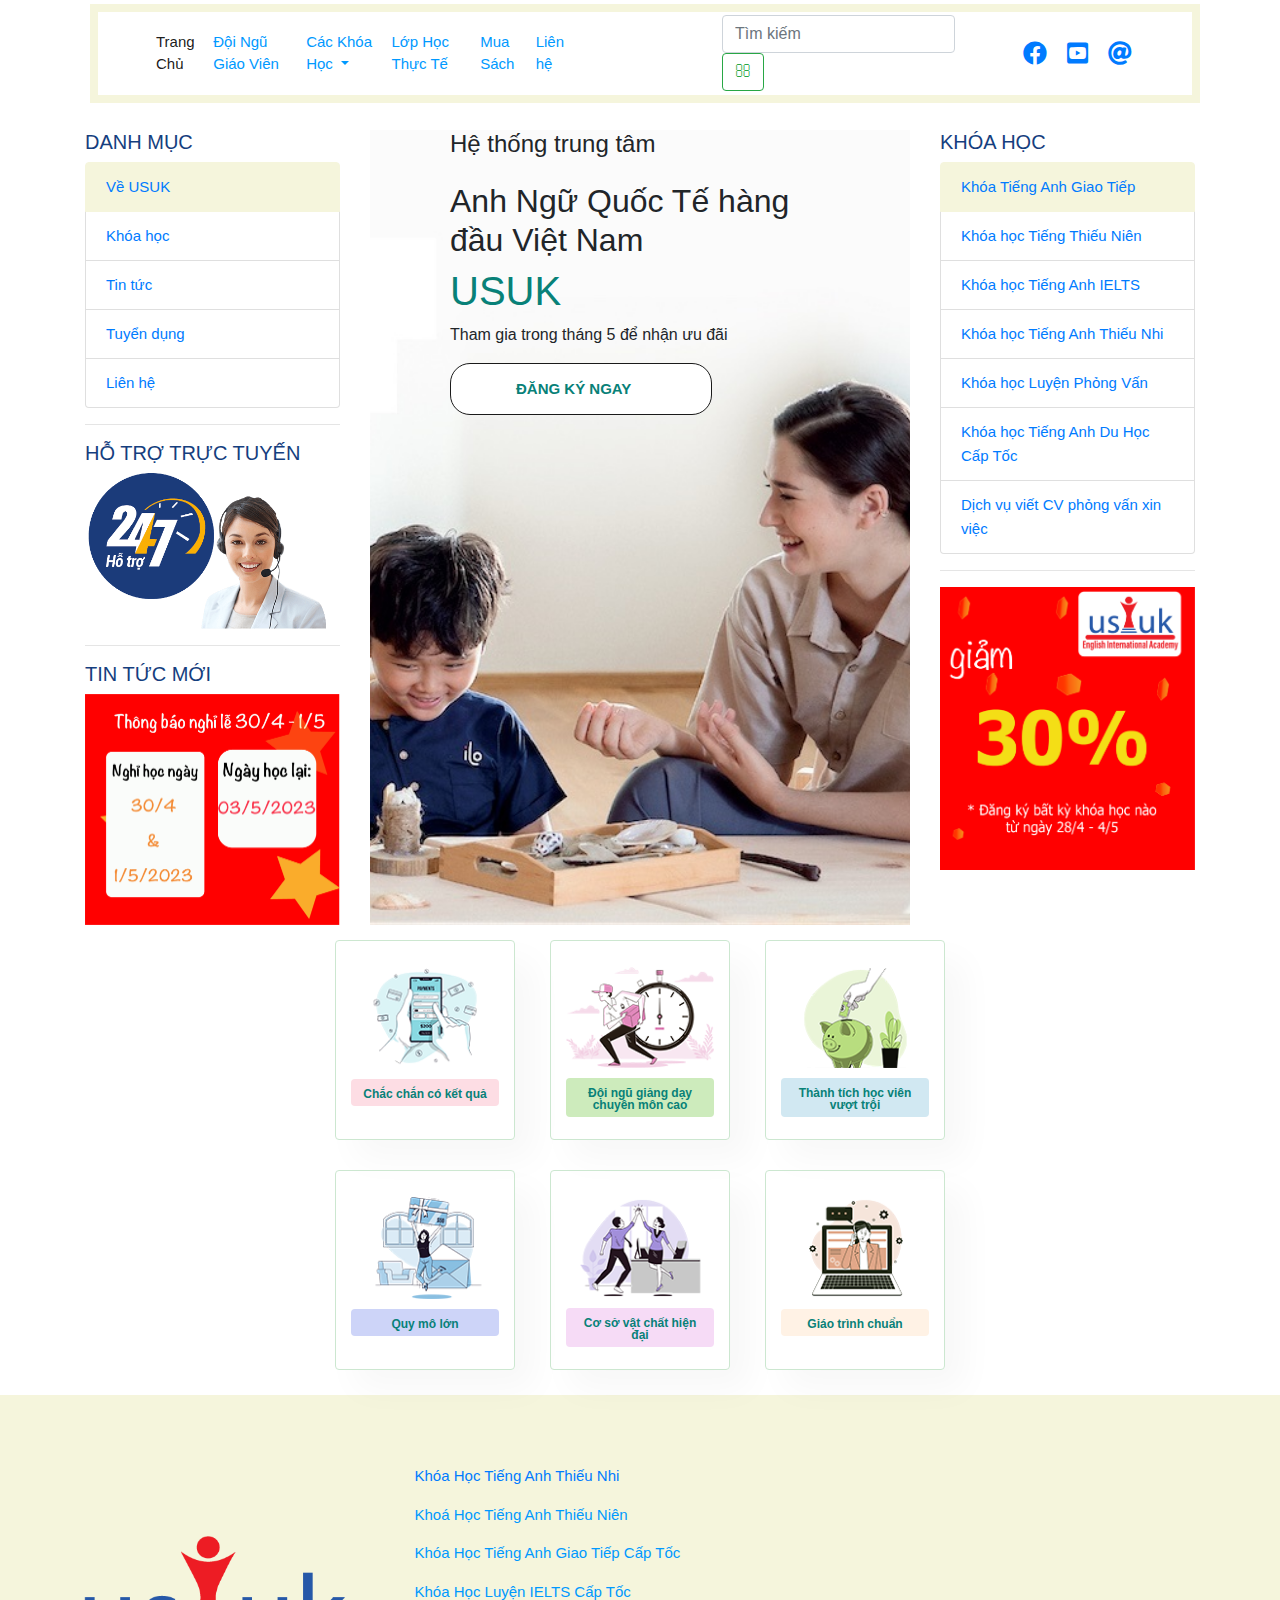
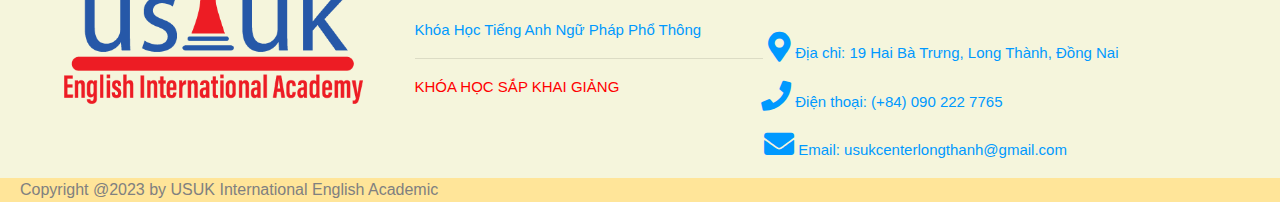
<file: index.html>
<!DOCTYPE html>
<html lang="en">
  <head>
    <meta charset="UTF-8" />
    <meta http-equiv="X-UA-Compatible" content="IE=edge" />
    <meta name="viewport" content="width=device-width, initial-scale=1.0" />
    <title>USUK English Cetner</title>

    <link
      rel="stylesheet"
      href="https://cdn.jsdelivr.net/npm/bootstrap@4.0.0/dist/css/bootstrap.min.css"
      integrity="sha384-Gn5384xqQ1aoWXA+058RXPxPg6fy4IWvTNh0E263XmFcJlSAwiGgFAW/dAiS6JXm"
      crossorigin="anonymous"
    />

    <link
      rel="stylesheet"
      href="https://cdn.jsdelivr.net/npm/bootstrap@4.0.0/dist/css/bootstrap.min.css"
      integrity="sha384-Gn5384xqQ1aoWXA+058RXPxPg6fy4IWvTNh0E263XmFcJlSAwiGgFAW/dAiS6JXm"
      crossorigin="anonymous"
    />
    <link
      rel="stylesheet"
      href="https://cdnjs.cloudflare.com/ajax/libs/font-awesome/4.7.0/css/font-awesome.min.css"
    />
    <link rel="stylesheet" href="../styles.css" />
    <link
      rel="stylesheet"
      href="https://pro.fontawesome.com/releases/v5.10.0/css/all.css"
    />
  </head>
  <body>
    <div class="container">
      <div class="row">
        <div id="col-left" class="col-sm-3">
          <h5 style="color: #153e7e">DANH MỤC</h5>
          <ul class="list-group">
            <li class="list-group-item active">
              <a href="../thongTinGV.html">Về USUK</a>
            </li>
            <li class="list-group-item"><a href="#">Khóa học</a></li>
            <li class="list-group-item"><a href="#">Tin tức</a></li>
            <li class="list-group-item"><a href="#">Tuyển dụng</a></li>
            <li class="list-group-item">
              <a href="#">Liên hệ</a>
            </li>
          </ul>
          <hr />
          <div>
            <h5 style="color: #153e7e">HỖ TRỢ TRỰC TUYẾN</h5>
            <img
              src="./images/ho-tro.png"
              alt="hotro"
              height="auto"
              width="100%"
              style="position: relative"
            />
          </div>
          <hr />
          <div>
            <h5 style="color: #153e7e">TIN TỨC MỚI</h5>
            <img
              src="./images/thongbaonghi.png"
              alt="thongbaonghile"
              height="auto"
              width="100%"
              style="position: relative"
            />
          </div>
        </div>

        <div class="col-sm-6" style="text-align: center">
          <section id="hero">
            <h4>Hệ thống trung tâm</h4>
            <h2>Anh Ngữ Quốc Tế hàng đầu Việt Nam</h2>
            <h1>USUK</h1>
            <p>Tham gia trong tháng 5 để nhận ưu đãi</p>
            <a href="../lienHe.html"><button>ĐĂNG KÝ NGAY</button></a>
        </section>
        </div>
        
        <div id="col-right" class="col-sm-3">
          <h5 style="color: #153e7e">KHÓA HỌC</h5>
          <ul class="list-group">
            <li class="list-group-item active">
              <a href="#">Khóa Tiếng Anh Giao Tiếp</a>
            </li>
            <li class="list-group-item">
              <a href="#">Khóa học Tiếng Thiếu Niên</a>
            </li>
            <li class="list-group-item">
              <a href="#">Khóa học Tiếng Anh IELTS</a>
            </li>
            <li class="list-group-item">
              <a href="#">Khóa học Tiếng Anh Thiếu Nhi</a>
            </li>
            <li class="list-group-item">
              <a href="#">Khóa học Luyện Phỏng Vấn</a>
            </li>
            <li class="list-group-item">
              <a href="#">Khóa học Tiếng Anh Du Học Cấp Tốc</a>
            </li>
            <li class="list-group-item">
              <a href="#">Dịch vụ viết CV phỏng vấn xin việc</a>
            </li>
          </ul>
          <hr />

          <img
            src="./images/PROMOTION.png"
            alt="khuyenmai"
            height="auto"
            width="100%"
            style="position: relative"
          />
        </div>
      </div>
      <section id="feature" class="section-p1">
        <div class="fe-box">
            <img src="img/features/f1.png" alt="">
            <h6>Chắc chắn có kết quả</h6>
        </div>
        <div class="fe-box">
            <img src="img/features/f2.png" alt="">
            <h6>Đội ngũ giảng dạy chuyên môn cao</h6>
        </div>
        <div class="fe-box">
            <img src="img/features/f3.png" alt="">
            <h6>Thành tích học viên vượt trội</h6>
        </div>
        <div class="fe-box">
            <img src="img/features/f4.png" alt="">
            <h6>Quy mô lớn</h6>
        </div>
        <div class="fe-box">
            <img src="img/features/f5.png" alt="">
            <h6>Cơ sở vật chất hiện đại</h6>
        </div>
        <div class="fe-box">
            <img src="img/features/f6.png" alt="">
            <h6>Giáo trình chuẩn</h6>
        </div>
        
    </section>
      
    </div>

      <!-- footer -->
      <footer class="footer">
        <div class="footer_grid">
          <div class="footer_grid-item1">
            <img src="./images/logousk.png" alt="logo">
    
          </div>
          <div class="footer_grid-item2">
            <p><a href="../cacKhoaHoc/thieuNhi.html">Khóa Học Tiếng Anh Thiếu Nhi</a></p>
            <p>Khoá Học Tiếng Anh Thiếu Niên</p>
            <p>Khóa Học Tiếng Anh Giao Tiếp Cấp Tốc</p>
            <p>Khóa Học Luyện IELTS Cấp Tốc</p>
            <p>Khóa Học Tiếng Anh Ngữ Pháp Phổ Thông</p>
            <hr>
            <a style="color: red;" href="../cacKhoaHoc/khoaHocSapKhaiGiang.html">KHÓA HỌC SẮP KHAI GIẢNG</a>
          </div>
          <div class="footer_grid-item3">
            <div id="map" style="padding-right: 150px; padding-bottom: 10px;">
              <iframe "um-"
                src="https://www.google.com/maps/embed?pb=!1m18!1m12!1m3!1d3919.393789991434!2d106.95354599999999!3d10.7811215!2m3!1f0!2f0!3f0!3m2!1i1024!2i768!4f13.1!3m3!1m2!1s0x31751f2ead438e0d%3A0x57b81476e3049d36!2zMTkgSGFpIELDoCBUcsawbmcsIFRULiBMb25nIFRow6BuaCwgTG9uZyBUaMOgbmgsIMSQ4buTbmcgTmFp!5e0!3m2!1sen!2s!4v1665562064018!5m2!1sen!2s"
                width="100%" height="auto" style="border:0;" allowfullscreen="" loading="lazy"
                referrerpolicy="no-referrer-when-downgrade"></iframe>
            </div>
            <p><i class="fas fa-map-marker-alt" style="font-size: 30px;"></i>
              Địa chỉ: 19 Hai Bà Trưng, Long Thành, Đồng Nai</p>
            <p style="margin-left: -7px;"><i class="fa fa-phone" style="font-size: 30px;"></i>
              Điện thoại: (+84) 090 222 7765 </p>
            <p style="margin-left: -19px;"><i class="fa fa-envelope" style="font-size: 30px; color:#0099ff;"></i>
              Email: usukcenterlongthanh@gmail.com</p>
    
          </div>
    
        </div>
      
        <!-- Copyright -->
        <div class="copyright">
          <p style="margin-bottom: 0px; color: gray;">Copyright @2023 by USUK International English Academic</p>
        </div>
      </footer>


    <script src="header.js">
    </script>
    <script
      src="https://code.jquery.com/jquery-3.2.1.slim.min.js"
      integrity="sha384-KJ3o2DKtIkvYIK3UENzmM7KCkRr/rE9/Qpg6aAZGJwFDMVNA/GpGFF93hXpG5KkN"
      crossorigin="anonymous"
    ></script>
    <script
      src="https://cdn.jsdelivr.net/npm/popper.js@1.12.9/dist/umd/popper.min.js"
      integrity="sha384-ApNbgh9B+Y1QKtv3Rn7W3mgPxhU9K/ScQsAP7hUibX39j7fakFPskvXusvfa0b4Q"
      crossorigin="anonymous"
    ></script>
    <script
      src="https://cdn.jsdelivr.net/npm/bootstrap@4.0.0/dist/js/bootstrap.min.js"
      integrity="sha384-JZR6Spejh4U02d8jOt6vLEHfe/JQGiRRSQQxSfFWpi1MquVdAyjUar5+76PVCmYl"
      crossorigin="anonymous"
    ></script>
  </body>
</html>
</file>
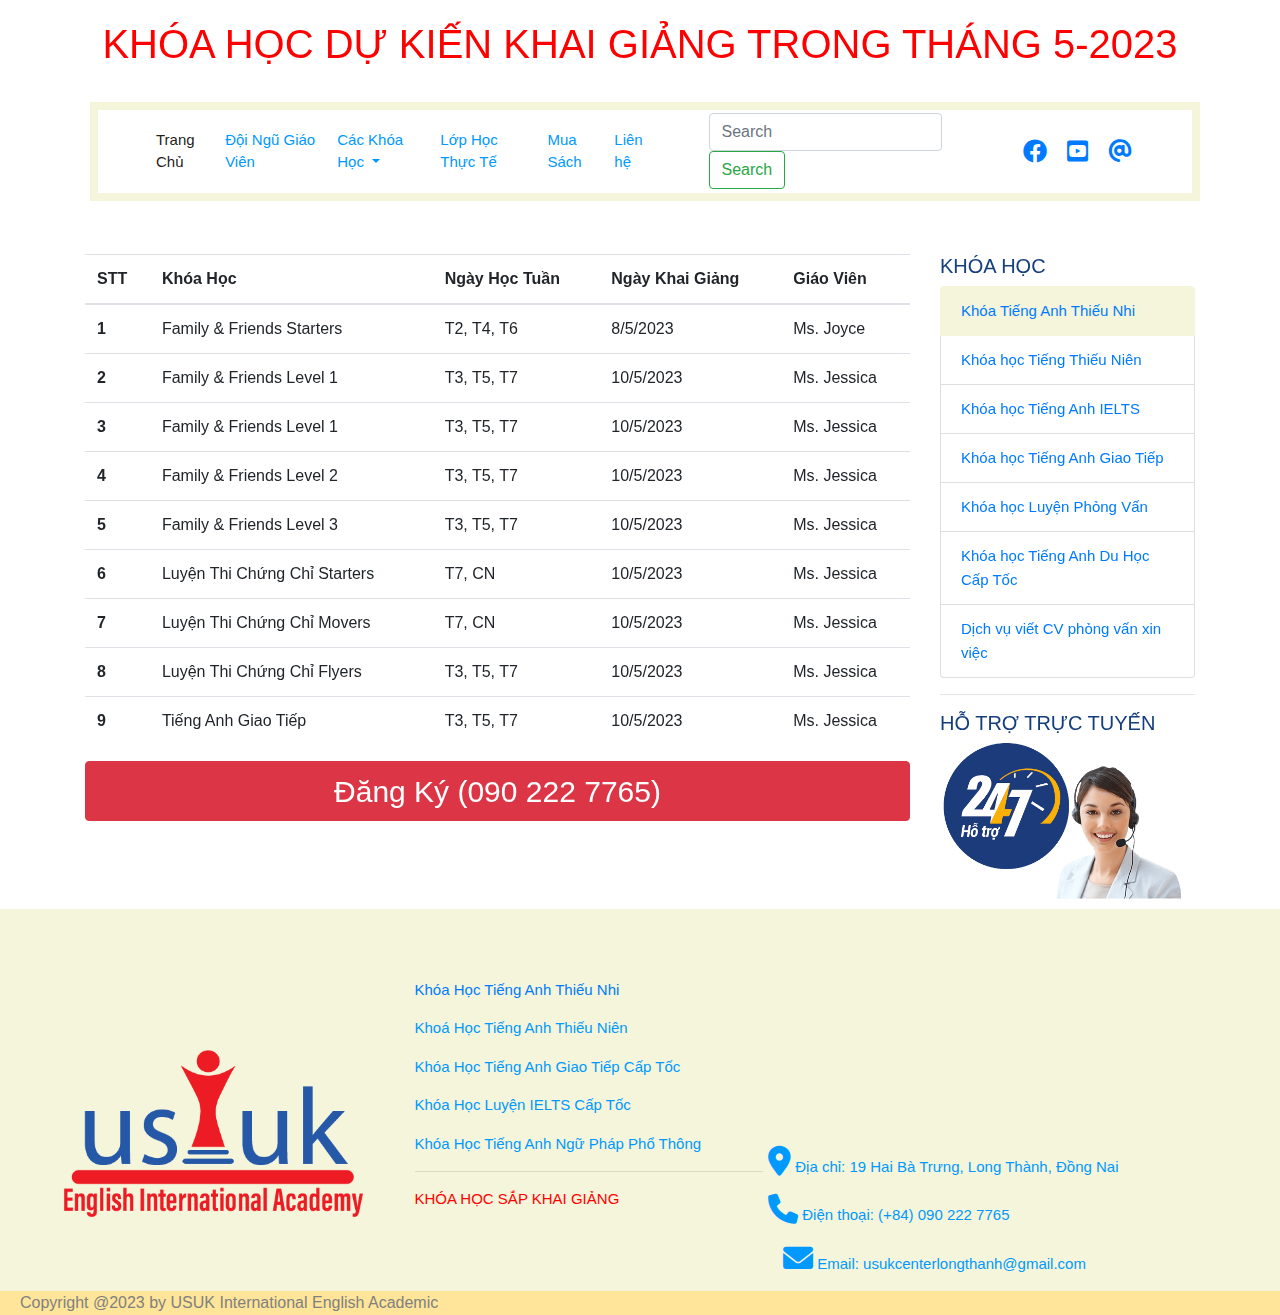
<file: khoaHocSapKhaiGiang.html>
<!DOCTYPE html>
<html lang="en">
  <head>
    <meta charset="UTF-8" />
    <meta http-equiv="X-UA-Compatible" content="IE=edge" />
    <meta name="viewport" content="width=device-width, initial-scale=1.0" />
    <title>USUK-Khóa Học Sắp Khai Giảng</title>
    <link
      rel="stylesheet"
      href="https://cdn.jsdelivr.net/npm/bootstrap@4.0.0/dist/css/bootstrap.min.css"
      integrity="sha384-Gn5384xqQ1aoWXA+058RXPxPg6fy4IWvTNh0E263XmFcJlSAwiGgFAW/dAiS6JXm"
      crossorigin="anonymous"
    />

    <link
      rel="stylesheet"
      href="https://cdn.jsdelivr.net/npm/bootstrap@4.0.0/dist/css/bootstrap.min.css"
      integrity="sha384-Gn5384xqQ1aoWXA+058RXPxPg6fy4IWvTNh0E263XmFcJlSAwiGgFAW/dAiS6JXm"
      crossorigin="anonymous"
    />
    <link
      rel="stylesheet"
      href="https://cdnjs.cloudflare.com/ajax/libs/font-awesome/4.7.0/css/font-awesome.min.css"
    />
    <link rel="stylesheet" href="https://cdnjs.cloudflare.com/ajax/libs/font-awesome/6.4.0/css/all.min.css">
    <link rel="stylesheet" href="https://cdnjs.cloudflare.com/ajax/libs/font-awesome/6.0.0/css/all.min.css">

    <link rel="stylesheet" href="styles.css" />

    <!-- <style>
      html {
        box-sizing: border-box;
        font-family: "Segoe UI", Tahoma, Geneva, Verdana, sans-serif;
      }
      .khaigiang {
        text-align: center;
        color: red;
      }

      /* navigation */
      .nav {
        margin-bottom: 50px;
        font-size: large;
        padding-left: 25px;
        padding-right: 15px;
      }
      .giaoVien {
        border-style: dashed;
        /* background-color:#cc99ff; */
        border-radius: 15px;
      }
      .chungchi {
        margin-top: 20px;
      }
     

      .navbar navbar-light {
        margin-right: 0%;
        margin-left: 0%;
      }
      .navbar {
        padding: 0em 0em;
        margin: 0.2em 0.5em;
        margin-left: 50px;
        margin-right: 50px;
      }
      .bg-light {
        background-color: white !important;
      }

      .dropdown-menu:hover {
        color: red;
      }

      .navbar-light .navbar-nav .nav-link {
        color: #0099ff;
      }

      .navbar-light .navbar-nav .nav-link.disabled {
        color: #0099ff;
      }

      .socialmedia {
        margin-left: 50px;
        size: 4;
      }

      .fa {
        color: #0099ff;
        height: 30px;
        width: 30px;
        font-size: 30px;
      }

      .fa-youtube,
      .fa-envelope {
        color: red;
        height: 30px;
        width: 30px;
        font-size: 30px;
        /* margin-left: 15px; */
      }

      /* danh sach khoa hoc */
      /* danh muc  */
      .list-group-item.active {
        z-index: 2;
        color: #fff;
        background-color: beige;
        border-color: beige;
      }

      a:hover {
        color: red;
        text-decoration: none;
      }

      /* footer */
      .footer {
        background-color: beige;
        height: auto;
        width: 100%;    
        margin-top:30px;
      }

      .footer_grid {
        display: grid;     
        grid-template-columns: auto auto auto;
        padding-top: 50px;
        color: #0099ff;
        font-size: 20px;
        text-align: left;
      }
      
      .footer img {
        padding-top: 20px;
        padding-left: 10px;
        padding-bottom: 20px;
        margin-right: 0px;
      }

      .footer_grid-item3{
        padding-top: 0px;
        margin: 0px;
        padding-left: 5px;
        text-align: left;
      }

         /* copyright */
         .copyright{
        background-color:#ffe599;
        padding-left: 20px;
      }
    
    </style> -->
  </head>
  <body>
    <div>
      <div class="khaigiang">
        <h1>KHÓA HỌC DỰ KIẾN KHAI GIẢNG TRONG THÁNG 5-2023</h1>
      </div>
    <!-- phan navigation -->
    <div class="nav">
      <!-- <div class="col-sm-3"></div> -->
      <div class="col-sm-12">
        <!-- Nav tabs -->
        <!-- <ul class="nav nav-tabs"> -->
        <nav class="navbar navbar-light" style="border: beige solid 8px">
          <!-- Navbar content -->
          <nav class="navbar navbar-expand-lg navbar-light bg-light">
            <!-- <a class="navbar-brand" href="#">USUK English Center</a> -->
            <button
              class="navbar-toggler"
              type="button"
              data-toggle="collapse"
              data-target="#navbarSupportedContent"
              aria-controls="navbarSupportedContent"
              aria-expanded="false"
              aria-label="Toggle navigation"
            >
              <span class="navbar-toggler-icon"></span>
            </button>

            <div class="collapse navbar-collapse" id="navbarSupportedContent">
              <ul class="navbar-nav mr-auto">
                <li class="nav-item active">
                  <a class="nav-link" href="/index.html"
                    >Trang Chủ<span class="sr-only">(current)</span></a
                  >
                </li>
                <li class="nav-item">
                  <a class="nav-link" href="#">Đội Ngũ Giáo Viên</a>
                </li>
                <li class="nav-item dropdown">
                  <a
                    class="nav-link dropdown-toggle"
                    href="#"
                    id="navbarDropdown"
                    role="button"
                    data-toggle="dropdown"
                    aria-haspopup="true"
                    aria-expanded="false"
                  >
                    Các Khóa Học
                  </a>
                  <div class="dropdown-menu" aria-labelledby="navbarDropdown">
                    <a class="dropdown-item" href="#">Tiếng Anh Thiếu Nhi</a>
                    <a class="dropdown-item" href="#">Tiếng Anh Thiếu Niên</a>
                    <a class="dropdown-item" href="#">Tiếng Anh Giao Tiếp</a>
                    <a class="dropdown-item" href="#">Luyện Cấp Tốc IELTS</a>
                    <a class="dropdown-item" href="#">Tiếng Anh Phổ Thông</a>
                    <div class="dropdown-divider"></div>
                    <a
                      class="dropdown-item"
                      target="_blank"
                      href="/lienHe.html"
                      >KHÓA SẮP KHAI GIẢNG</a
                    >
                  </div>
                </li>
                <!-- <li class="nav-item">
                  <a class="nav-link" href="#">Thành Tích HV Đạt Được</a>
                </li> -->
                <li class="nav-item">
                  <a class="nav-link" href="#">Lớp Học Thực Tế</a>
                </li>
                <li class="nav-item">
                  <a class="nav-link" href="/shop.html"
                    >Mua Sách</a
                  >
                </li>
                <li class="nav-item">
                  <a
                    class="nav-link"
                    target="_blank"
                    href="/lienHe.html"
                    >Liên hệ</a
                  >
                </li>
              </ul>
              <form class="form-inline my-2 my-lg-0" style="margin-left: 50px">
                <input
                  class="form-control mr-sm-2"
                  type="search"
                  placeholder="Search"
                  aria-label="Search"
                />
                <button
                  class="btn btn-outline-success my-2 my-sm-0"
                  type="submit"
                >
                  Search
                </button>
              </form>

              <div class="socialmedia">
                <span style="float: right">
                  <a
                    target="_blank"
                    href="https://www.facebook.com/usukcenterlongthanh"
                  ><i class="fab fa-facebook"></i></a>
                  <a
                    target="_blank"
                    href="https://youtube.com/shorts/Bjj3RxyRH24?feature=share"
                  ><i class="fab fa-youtube-square"></i></a>
                  <a
                    href="mailto:usukenglishcenter@gmail.com"
                  ><i class="fas fa-at"></i></a>
                </span>
              </div>
            </div>
          </nav>
        </nav>
      </div>
      <!-- <div class="col-sm-3"></div> -->
    </div>
      <!-- body -->
      
      
      <div class="container">
        <div class="row">
          <div class="col-lg-9">
            <table>
              <!-- table -->
              <table class="table table-hover">
                <thead>
                  <tr>
                    <th scope="col">STT</th>
                    <th scope="col">Khóa Học</th>
                    <th scope="col">Ngày Học Tuần</th>
                    <th scope="col">Ngày Khai Giảng</th>
                    <th scope="col">Giáo Viên</th>
                  </tr>
                </thead>
                <tbody>
                  <tr>
                    <th scope="row">1</th>
                    <td>Family & Friends Starters</td>
                    <td>T2, T4, T6</td>
                    <td>8/5/2023</td>
                    <td>Ms. Joyce</td>
                  </tr>
                  <tr>
                    <th scope="row">2</th>
                    <td>Family & Friends Level 1</td>
                    <td>T3, T5, T7</td>
                    <td>10/5/2023</td>
                    <td>Ms. Jessica</td>
                 
                  </tr>
                  <tr>
                    <th scope="row">3</th>
                    <td>Family & Friends Level 1</td>
                    <td>T3, T5, T7</td>
                    <td>10/5/2023</td>
                    <td>Ms. Jessica</td>
                 
                  </tr>
                  <tr>
                    <th scope="row">4</td>
                    <td>Family & Friends Level 2</td>
                    <td>T3, T5, T7</td>
                    <td>10/5/2023</td>
                    <td>Ms. Jessica</td>
                 
                  </tr>
                  <tr>
                    <th scope="row">5</th>
                    <td>Family & Friends Level 3</td>
                    <td>T3, T5, T7</td>
                    <td>10/5/2023</td>
                    <td>Ms. Jessica</td>
                 
                  </tr>

                  <tr>
                    <th scope="row">6</th>
                    <td>Luyện Thi Chứng Chỉ Starters</td>
                    <td>T7, CN</td>
                    <td>10/5/2023</td>
                    <td>Ms. Jessica</td>
                 
                  </tr>

                  <tr>
                    <th scope="row">7</th>
                    <td>Luyện Thi Chứng Chỉ Movers</td>
                    <td>T7, CN</td>
                    <td>10/5/2023</td>
                    <td>Ms. Jessica</td>
                 
                  </tr>
  
                  <tr>
                    <th scope="row">8</th>
                    <td>Luyện Thi Chứng Chỉ Flyers</td>
                    <td>T3, T5, T7</td>
                    <td>10/5/2023</td>
                    <td>Ms. Jessica</td>
                 
                  </tr>


                  <tr>
                    <th scope="row">9</th>
                    <td>Tiếng Anh Giao Tiếp</td>
                    <td>T3, T5, T7</td>
                    <td>10/5/2023</td>
                    <td>Ms. Jessica</td>
                 
                  </tr>
                </tbody>
              </table>
            </table>
                          <!-- button -->
       <button type="button" class="btn btn-danger" style="width: 100%; height:60px; font-size: 30px;">Đăng Ký (090 222 7765)</button>
          </div>

        
            <!-- danh sach khoa hoc -->
            <div class="col-lg-3">
                <h5 style="color: #153e7e">KHÓA HỌC</h5>
                <ul class="list-group">
                  <li class="list-group-item active">
                    <a href="#">Khóa Tiếng Anh Thiếu Nhi</a>
                  </li>
                  <li class="list-group-item">
                    <a href="#">Khóa học Tiếng Thiếu Niên</a>
                  </li>
                  <li class="list-group-item">
                    <a href="#">Khóa học Tiếng Anh IELTS</a>
                  </li>
                  <li class="list-group-item">
                    <a href="#">Khóa học Tiếng Anh Giao Tiếp</a>
                  </li>
                  <li class="list-group-item">
                    <a href="#">Khóa học Luyện Phỏng Vấn</a>
                  </li>
                  <li class="list-group-item">
                    <a href="#">Khóa học Tiếng Anh Du Học Cấp Tốc</a>
                  </li>
                  <li class="list-group-item">
                    <a href="#">Dịch vụ viết CV phỏng vấn xin việc</a>
                  </li>
                </ul>
                <hr />
            
          <div>
            <h5 style="color: #153e7e">HỖ TRỢ TRỰC TUYẾN</h5>
            <img
              src="./images/ho-tro.png"
              alt="hotro"
              height="auto"
              width="100%"
              style="position: relative"
            />
          </div>
      
                <!-- <img
                  src="./images/PROMOTION.png"
                  alt="khuyenmai"
                  height="auto"
                  width="100%"
                  style="position: relative"
                /> -->
            

          </div>
        </div>
 
      </div>


      <!-- footer -->
      <footer class="footer">
        <div class="footer_grid">
          <div class="footer_grid-item1">
              <img src="./images/logousk.png" alt="logo">
             
          </div>
          <div class="footer_grid-item2">
              <p><a href="http://127.0.0.1:5500/DoAnCuoiKyThietKeWebUIT/thieuNhi.html">Khóa Học Tiếng Anh Thiếu Nhi</a></p>
              <p>Khoá Học Tiếng Anh Thiếu Niên</p>
              <p>Khóa Học Tiếng Anh Giao Tiếp Cấp Tốc</p>
              <p>Khóa Học Luyện IELTS Cấp Tốc</p>
              <p>Khóa Học Tiếng Anh Ngữ Pháp Phổ Thông</p>
              <hr>
              <p style="color: red;">KHÓA HỌC SẮP KHAI GIẢNG</p>
          </div>
          <div class="footer_grid-item3">
              <div id="map" style="padding-right: 150px; padding-bottom: 10px;">
                  <iframe  "um-" src="https://www.google.com/maps/embed?pb=!1m18!1m12!1m3!1d3919.393789991434!2d106.95354599999999!3d10.7811215!2m3!1f0!2f0!3f0!3m2!1i1024!2i768!4f13.1!3m3!1m2!1s0x31751f2ead438e0d%3A0x57b81476e3049d36!2zMTkgSGFpIELDoCBUcsawbmcsIFRULiBMb25nIFRow6BuaCwgTG9uZyBUaMOgbmgsIMSQ4buTbmcgTmFp!5e0!3m2!1sen!2s!4v1665562064018!5m2!1sen!2s" width="100%" height="auto" style="border:0;" allowfullscreen="" loading="lazy" referrerpolicy="no-referrer-when-downgrade"></iframe>
              </div>
              <p><i class="fas fa-map-marker-alt" style="font-size: 30px;"></i>
                  Địa chỉ: 19 Hai Bà Trưng, Long Thành, Đồng Nai</p>
              <p><i class="fa fa-phone" style="font-size: 30px;"></i>
                  Điện thoại: (+84) 090 222 7765 </p>
              <p><i class="fa fa-envelope" style="font-size: 30px; color:#0099ff;"></i>
                  Email: usukcenterlongthanh@gmail.com</p>
              
          </div>
         
        </div>
        <!-- Copyright --> 
           <!-- Copyright --> 
           <div class="copyright">
              <p style="margin-bottom: 0px; color: gray;">Copyright @2023 by USUK International English Academic</p>
            </div>
      </footer>
    </div>





    <script
      src="https://code.jquery.com/jquery-3.2.1.slim.min.js"
      integrity="sha384-KJ3o2DKtIkvYIK3UENzmM7KCkRr/rE9/Qpg6aAZGJwFDMVNA/GpGFF93hXpG5KkN"
      crossorigin="anonymous"
    ></script>
    <script
      src="https://cdn.jsdelivr.net/npm/popper.js@1.12.9/dist/umd/popper.min.js"
      integrity="sha384-ApNbgh9B+Y1QKtv3Rn7W3mgPxhU9K/ScQsAP7hUibX39j7fakFPskvXusvfa0b4Q"
      crossorigin="anonymous"
    ></script>
    <script
      src="https://cdn.jsdelivr.net/npm/bootstrap@4.0.0/dist/js/bootstrap.min.js"
      integrity="sha384-JZR6Spejh4U02d8jOt6vLEHfe/JQGiRRSQQxSfFWpi1MquVdAyjUar5+76PVCmYl"
      crossorigin="anonymous"
    ></script>
  </body>
</html>
</file>
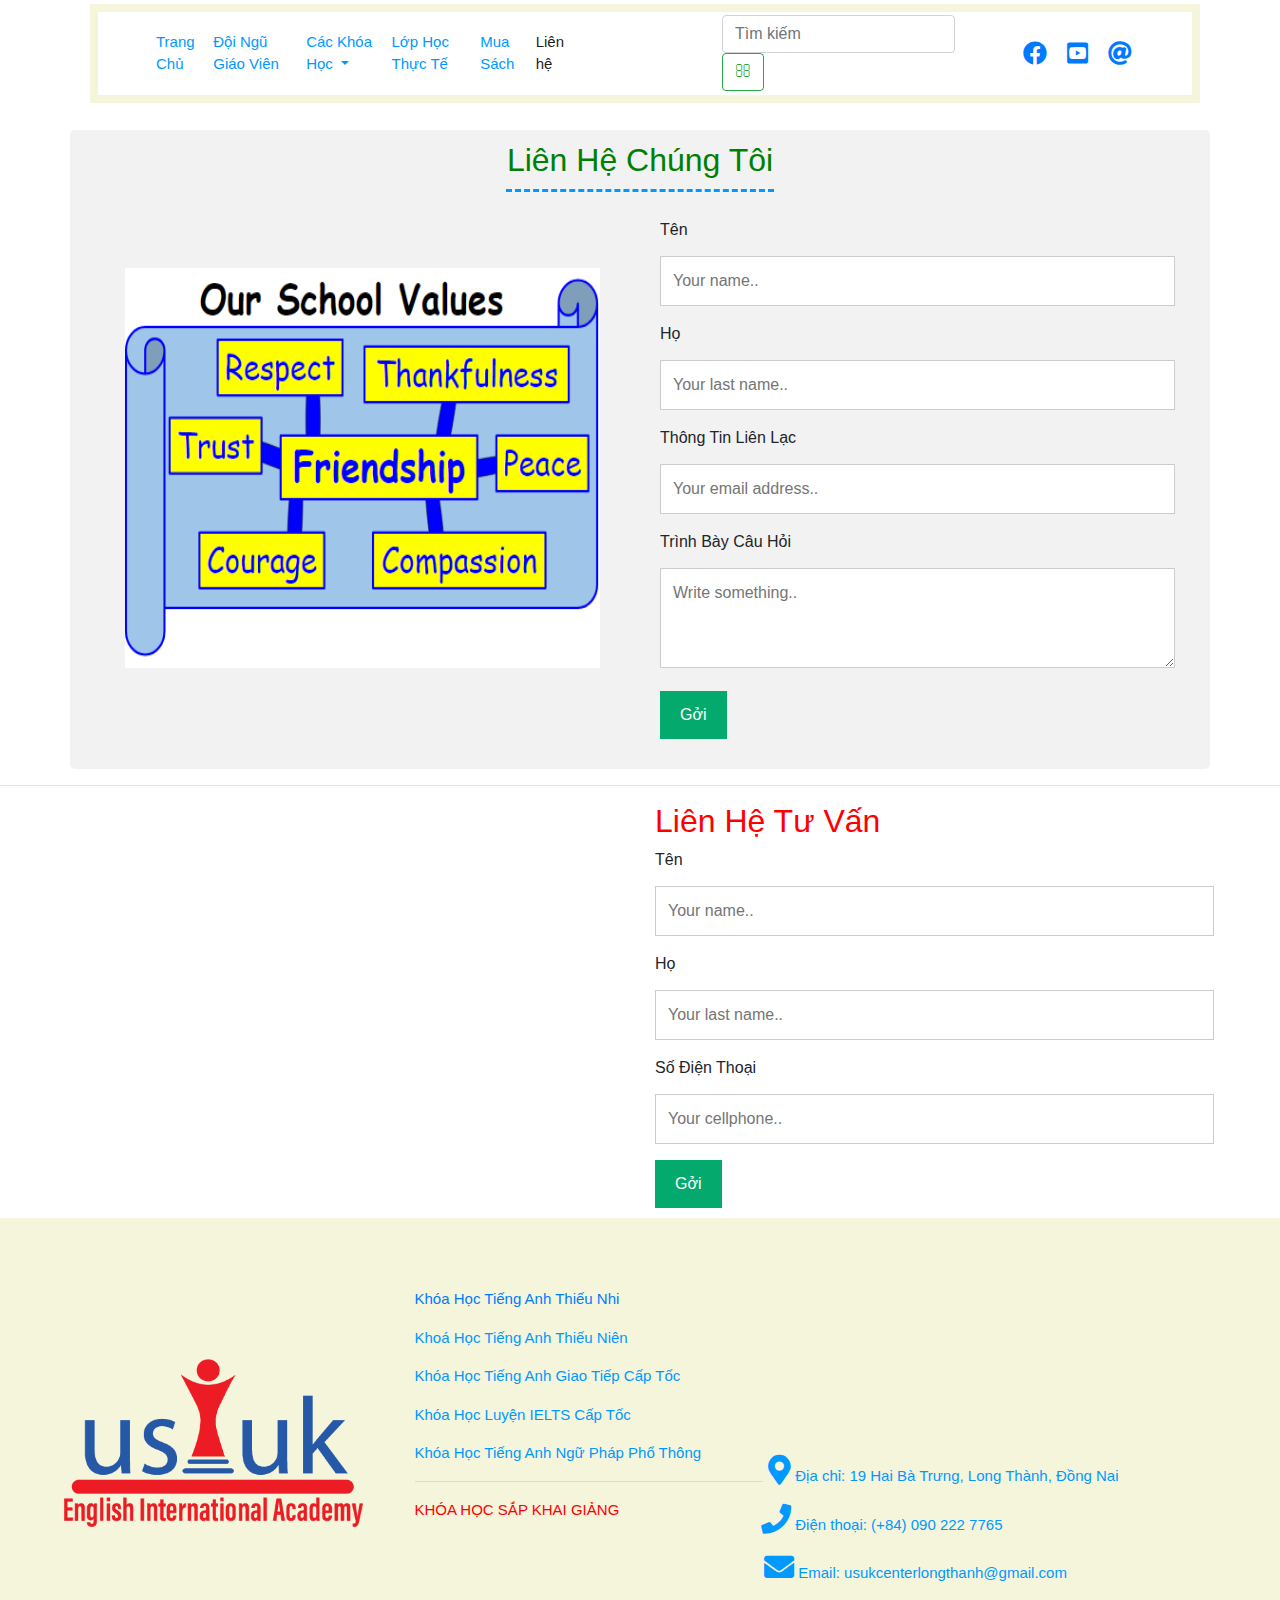
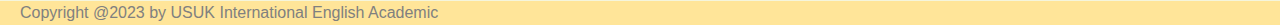
<file: lienHe.html>
<!DOCTYPE html>
<html>
  <head>
    <meta name="viewport" content="width=device-width, initial-scale=1" />
    <title>Liên Hệ</title>
    <link
      rel="stylesheet"
      href="https://cdn.jsdelivr.net/npm/bootstrap@4.0.0/dist/css/bootstrap.min.css"
      integrity="sha384-Gn5384xqQ1aoWXA+058RXPxPg6fy4IWvTNh0E263XmFcJlSAwiGgFAW/dAiS6JXm"
      crossorigin="anonymous"
    />

    <link
      rel="stylesheet"
      href="https://cdn.jsdelivr.net/npm/bootstrap@4.0.0/dist/css/bootstrap.min.css"
      integrity="sha384-Gn5384xqQ1aoWXA+058RXPxPg6fy4IWvTNh0E263XmFcJlSAwiGgFAW/dAiS6JXm"
      crossorigin="anonymous"
    />
    <link
      rel="stylesheet"
      href="https://cdnjs.cloudflare.com/ajax/libs/font-awesome/4.7.0/css/font-awesome.min.css"
    />
    <link rel="stylesheet" href="styles.css">
    <link
      rel="stylesheet"
      href="https://pro.fontawesome.com/releases/v5.10.0/css/all.css"
    />
  </head>
  <body>

    <!-- phan hinh anh va lien he -->
    <div class="lienhethongtin">
      <div class="container">
        <div class="lienhechungtoi">
          <div style="text-align: center">
            <table
              class="center"
              style="
                border-bottom: #0099ff solid 3px;
                border-style: dashed;
                border-top: none;
                border-left: none;
                border-right: none;
              "
            >
              <td>
                <h2 class="lienhe" style="color: green">Liên Hệ Chúng Tôi</h2>
              </td>
            </table>
          </div>
          <div class="row">
            <div class="column">
              <img
                src="./images/value.png"
                style="width: 100%; height: 500px; padding: 50px 20px"
              />
            </div>
            <div class="column">
              <form action="/action_page.php">
                <label for="fname">Tên</label>
                <input
                  type="text"
                  id="fname"
                  name="firstname"
                  placeholder="Your name.."
                />
                <label for="lname">Họ</label>
                <input
                  type="text"
                  id="lname"
                  name="lastname"
                  placeholder="Your last name.."
                />
                <label for="lname">Thông Tin Liên Lạc</label>
                <input
                  type="email"
                  id="lname"
                  name="lastname"
                  placeholder="Your email address.."
                />
                <label for="subject">Trình Bày Câu Hỏi</label>
                <textarea
                  id="subject"
                  name="subject"
                  placeholder="Write something.."
                  style="height: 100px"
                ></textarea>
                <input type="submit" value="Gởi" />
              </form>
            </div>
          </div>
        </div>
      </div>
    </div>
    <hr />
    <!-- thong tin tu van -->
    <div class="col-12">
      <div class="row" style="display: flex;">
        <div class="col-6" style="position:relative; text-align: right;">
          <iframe
            width="550"
            height="300"
            src="https://www.youtube.com/embed/c0lZeauXriU"
            title="YouTube video player"
            frameborder="0"
            allow="accelerometer; autoplay; clipboard-write; encrypted-media; gyroscope; picture-in-picture; web-share"
            allowfullscreen
          ></iframe>
        </div>
        <div class="col-6"style="max-width:589px">
          <h2 style="color: red">Liên Hệ Tư Vấn</h2>
          <form action="/action_page.php">
            <label for="fname">Tên</label>
            <input
              type="text"
              id="fname"
              name="firstname"
              placeholder="Your name.."
            />
            <label for="lname">Họ</label>
            <input
              type="text"
              id="lname"
              name="lastname"
              placeholder="Your last name.."
            />
            <label for="lname">Số Điện Thoại</label>
            <input
              type="number"
              id="lname"
              name="lastname"
              placeholder="Your cellphone.."
            />

            <input type="submit" value="Gởi" />
          </form>
        </div>
      </div>
    </div>

    <!-- footer -->
    <footer class="footer">
      <div class="footer_grid">
        <div class="footer_grid-item1">
          <img src="./images/logousk.png" alt="logo">
  
        </div>
        <div class="footer_grid-item2">
          <p><a href="../cacKhoaHoc/thieuNhi.html">Khóa Học Tiếng Anh Thiếu Nhi</a></p>
          <p>Khoá Học Tiếng Anh Thiếu Niên</p>
          <p>Khóa Học Tiếng Anh Giao Tiếp Cấp Tốc</p>
          <p>Khóa Học Luyện IELTS Cấp Tốc</p>
          <p>Khóa Học Tiếng Anh Ngữ Pháp Phổ Thông</p>
          <hr>
          <a style="color: red;" href="../cacKhoaHoc/khoaHocSapKhaiGiang.html">KHÓA HỌC SẮP KHAI GIẢNG</a>
        </div>
        <div class="footer_grid-item3">
          <div id="map" style="padding-right: 150px; padding-bottom: 10px;">
            <iframe "um-"
              src="https://www.google.com/maps/embed?pb=!1m18!1m12!1m3!1d3919.393789991434!2d106.95354599999999!3d10.7811215!2m3!1f0!2f0!3f0!3m2!1i1024!2i768!4f13.1!3m3!1m2!1s0x31751f2ead438e0d%3A0x57b81476e3049d36!2zMTkgSGFpIELDoCBUcsawbmcsIFRULiBMb25nIFRow6BuaCwgTG9uZyBUaMOgbmgsIMSQ4buTbmcgTmFp!5e0!3m2!1sen!2s!4v1665562064018!5m2!1sen!2s"
              width="100%" height="auto" style="border:0;" allowfullscreen="" loading="lazy"
              referrerpolicy="no-referrer-when-downgrade"></iframe>
          </div>
          <p><i class="fas fa-map-marker-alt" style="font-size: 30px;"></i>
            Địa chỉ: 19 Hai Bà Trưng, Long Thành, Đồng Nai</p>
          <p style="margin-left: -7px;"><i class="fa fa-phone" style="font-size: 30px;"></i>
            Điện thoại: (+84) 090 222 7765 </p>
          <p style="margin-left: -19px;"><i class="fa fa-envelope" style="font-size: 30px; color:#0099ff;"></i>
            Email: usukcenterlongthanh@gmail.com</p>
  
        </div>
  
      </div>
    
      <!-- Copyright -->
      <div class="copyright">
        <p style="margin-bottom: 0px; color: gray;">Copyright @2023 by USUK International English Academic</p>
      </div>
    </footer>

    <!-- script -->
    <script
      src="https://code.jquery.com/jquery-3.2.1.slim.min.js"
      integrity="sha384-KJ3o2DKtIkvYIK3UENzmM7KCkRr/rE9/Qpg6aAZGJwFDMVNA/GpGFF93hXpG5KkN"
      crossorigin="anonymous"
    ></script>
    <script
      src="https://cdn.jsdelivr.net/npm/popper.js@1.12.9/dist/umd/popper.min.js"
      integrity="sha384-ApNbgh9B+Y1QKtv3Rn7W3mgPxhU9K/ScQsAP7hUibX39j7fakFPskvXusvfa0b4Q"
      crossorigin="anonymous"
    ></script>
    <script
      src="https://cdn.jsdelivr.net/npm/bootstrap@4.0.0/dist/js/bootstrap.min.js"
      integrity="sha384-JZR6Spejh4U02d8jOt6vLEHfe/JQGiRRSQQxSfFWpi1MquVdAyjUar5+76PVCmYl"
      crossorigin="anonymous"
    ></script>
  <script src="header.js"></script>
  </body>
</html>
</file>
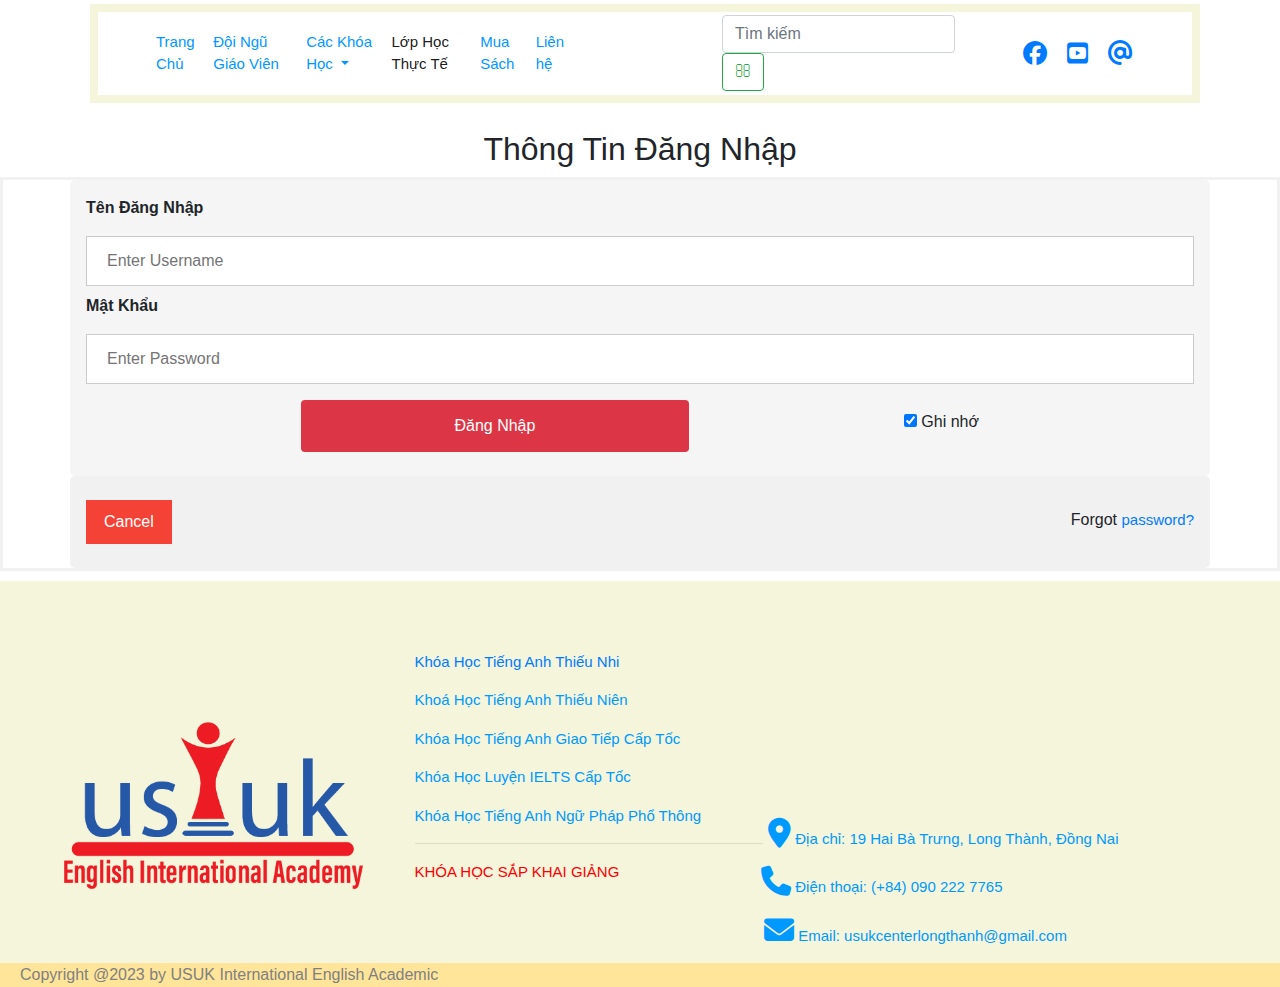
<file: lopHocThucTe.html>
<!DOCTYPE html>
<html lang="en">

<head>
  <meta charset="UTF-8" />
  <meta http-equiv="X-UA-Compatible" content="IE=edge" />
  <meta name="viewport" content="width=device-width, initial-scale=1.0" />
  <title>USUK-LopHocThucTe</title>
  <link rel="stylesheet" href="styles.css">
  <link rel="stylesheet" href="https://cdn.jsdelivr.net/npm/bootstrap@4.0.0/dist/css/bootstrap.min.css"
    integrity="sha384-Gn5384xqQ1aoWXA+058RXPxPg6fy4IWvTNh0E263XmFcJlSAwiGgFAW/dAiS6JXm" crossorigin="anonymous" />
  <link rel="stylesheet" href="https://cdnjs.cloudflare.com/ajax/libs/font-awesome/6.4.0/css/all.min.css" />

  <link rel="stylesheet" href="../styles.css" />

  <script>
    window.alert("Vui lòng đăng nhập để thực hiện tính năng này");
    function loaded() {
      window.setTimeout(CloseMe, 3000);
    }

    function CloseMe() {
      window.close();
    }
  </script>

  
</head>

<body onload="loaded">

  <section id="login-sec">
    <h2 style="text-align: center;">Thông Tin Đăng Nhập</h2>
  <form action="/action_page.php" method="post">

    <div class="container">
      <label for="uname"><b>Tên Đăng Nhập</b></label>
      <input type="text" placeholder="Enter Username" name="uname" required>

      <label for="psw"><b>Mật Khẩu</b></label>
      <input type="password" placeholder="Enter Password" name="psw" required>

      <div style="display: flex; justify-content: space-evenly; align-items:center; ">
        <button type="button" class="btn btn-danger" style="width: 35%;">Đăng Nhập</button>
      <label>
        <input type="checkbox" checked="checked" name="remember"> Ghi nhớ
      </label>
      </div>
    </div>

    <div class="container" style="background-color:#f1f1f1">
      <button type="button" class="cancelbtn">Cancel</button>
      <span class="psw">Forgot <a href="#">password?</a></span>
    </div>
  </form>
  </section>
  <!-- footer -->
  <footer class="footer">
    <div class="footer_grid">
      <div class="footer_grid-item1">
        <img src="./images/logousk.png" alt="logo">

      </div>
      <div class="footer_grid-item2">
        <p><a href="../cacKhoaHoc/thieuNhi.html">Khóa Học Tiếng Anh Thiếu Nhi</a></p>
        <p>Khoá Học Tiếng Anh Thiếu Niên</p>
        <p>Khóa Học Tiếng Anh Giao Tiếp Cấp Tốc</p>
        <p>Khóa Học Luyện IELTS Cấp Tốc</p>
        <p>Khóa Học Tiếng Anh Ngữ Pháp Phổ Thông</p>
        <hr>
        <a style="color: red;" href="../cacKhoaHoc/khoaHocSapKhaiGiang.html">KHÓA HỌC SẮP KHAI GIẢNG</a>
      </div>
      <div class="footer_grid-item3">
        <div id="map" style="padding-right: 150px; padding-bottom: 10px;">
          <iframe "um-"
            src="https://www.google.com/maps/embed?pb=!1m18!1m12!1m3!1d3919.393789991434!2d106.95354599999999!3d10.7811215!2m3!1f0!2f0!3f0!3m2!1i1024!2i768!4f13.1!3m3!1m2!1s0x31751f2ead438e0d%3A0x57b81476e3049d36!2zMTkgSGFpIELDoCBUcsawbmcsIFRULiBMb25nIFRow6BuaCwgTG9uZyBUaMOgbmgsIMSQ4buTbmcgTmFp!5e0!3m2!1sen!2s!4v1665562064018!5m2!1sen!2s"
            width="100%" height="auto" style="border:0;" allowfullscreen="" loading="lazy"
            referrerpolicy="no-referrer-when-downgrade"></iframe>
        </div>
        <p><i class="fas fa-map-marker-alt" style="font-size: 30px;"></i>
          Địa chỉ: 19 Hai Bà Trưng, Long Thành, Đồng Nai</p>
        <p style="margin-left: -7px;"><i class="fa fa-phone" style="font-size: 30px;"></i>
          Điện thoại: (+84) 090 222 7765 </p>
        <p style="margin-left: -19px;"><i class="fa fa-envelope" style="font-size: 30px; color:#0099ff;"></i>
          Email: usukcenterlongthanh@gmail.com</p>

      </div>

    </div>

    <!-- Copyright -->
    <div class="copyright">
      <p style="margin-bottom: 0px; color: gray;">Copyright @2023 by USUK International English Academic</p>
    </div>
  </footer>

  <!-- script -->
  <script src="https://code.jquery.com/jquery-3.2.1.slim.min.js"
    integrity="sha384-KJ3o2DKtIkvYIK3UENzmM7KCkRr/rE9/Qpg6aAZGJwFDMVNA/GpGFF93hXpG5KkN"
    crossorigin="anonymous"></script>
  <script src="https://cdn.jsdelivr.net/npm/popper.js@1.12.9/dist/umd/popper.min.js"
    integrity="sha384-ApNbgh9B+Y1QKtv3Rn7W3mgPxhU9K/ScQsAP7hUibX39j7fakFPskvXusvfa0b4Q"
    crossorigin="anonymous"></script>
  <script src="https://cdn.jsdelivr.net/npm/bootstrap@4.0.0/dist/js/bootstrap.min.js"
    integrity="sha384-JZR6Spejh4U02d8jOt6vLEHfe/JQGiRRSQQxSfFWpi1MquVdAyjUar5+76PVCmYl"
    crossorigin="anonymous"></script>
    
          <script src="../header.js"></script>


</body>

</html>
</file>
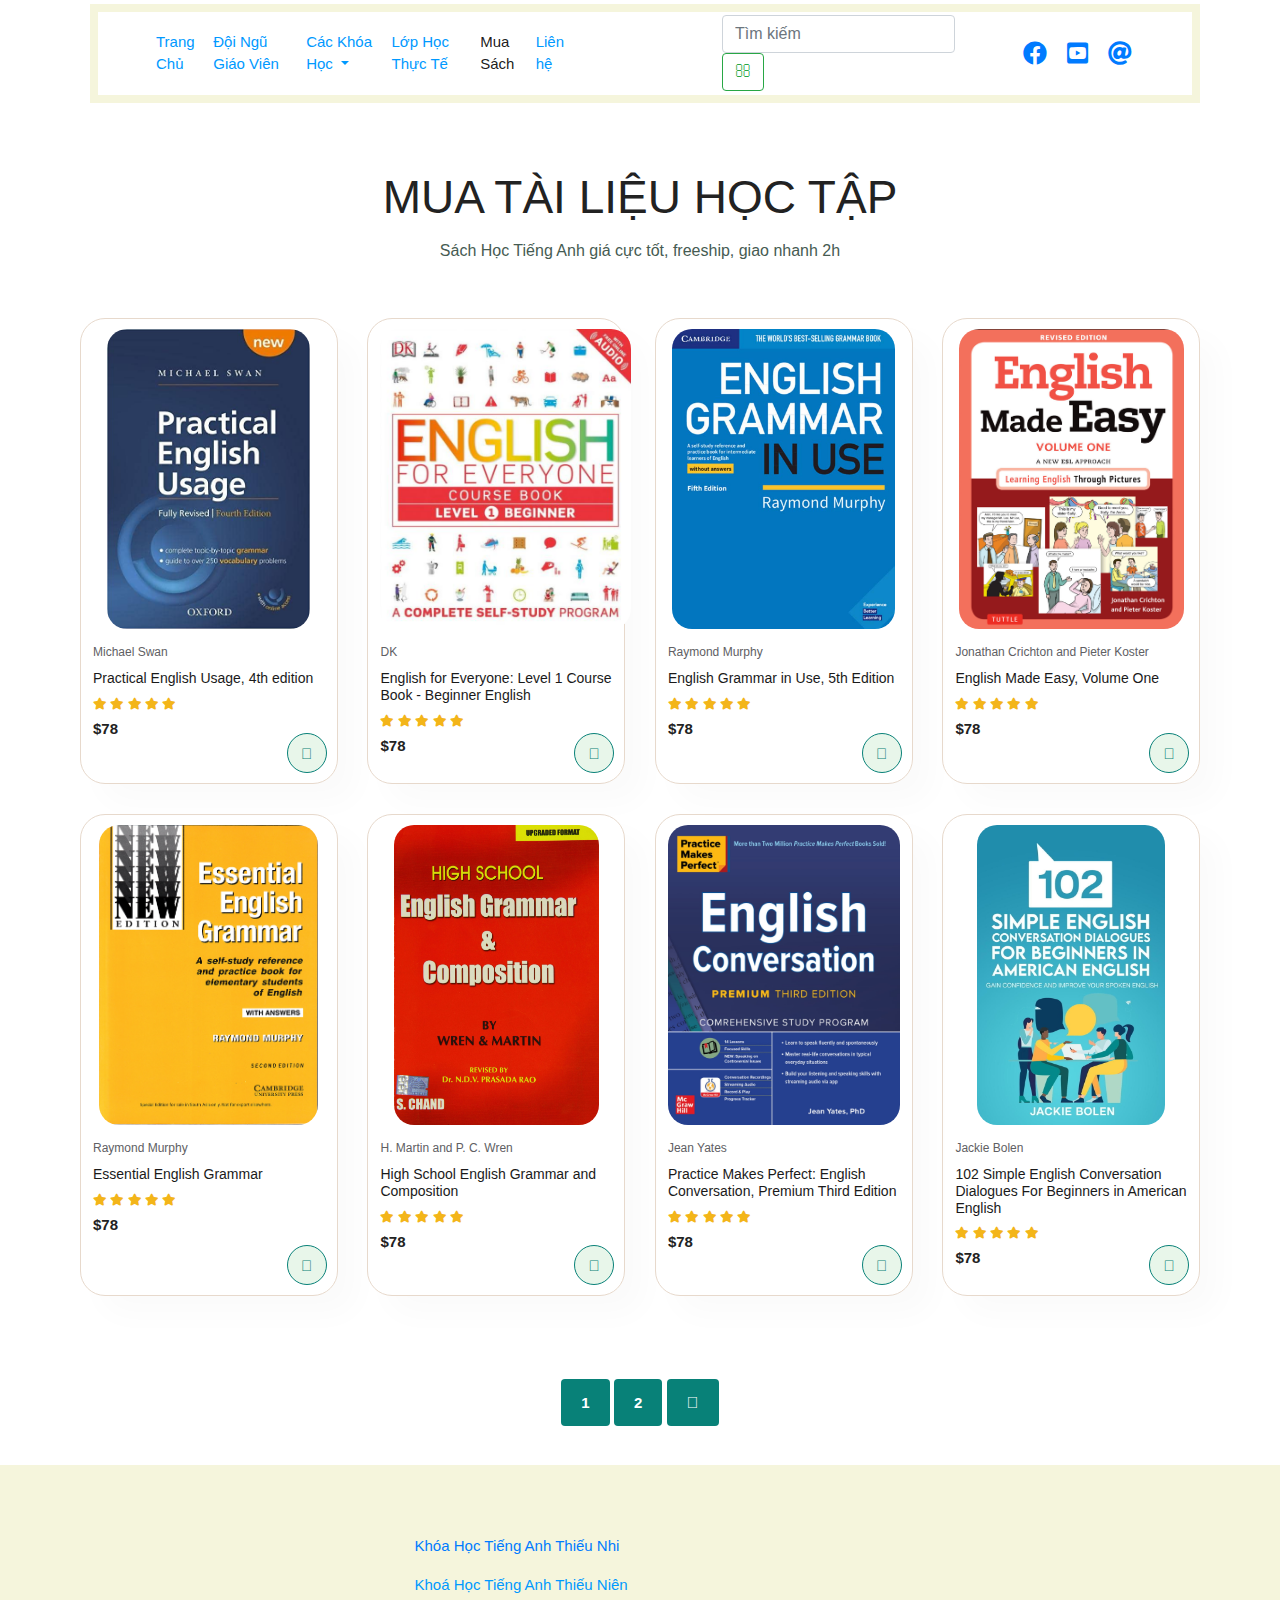
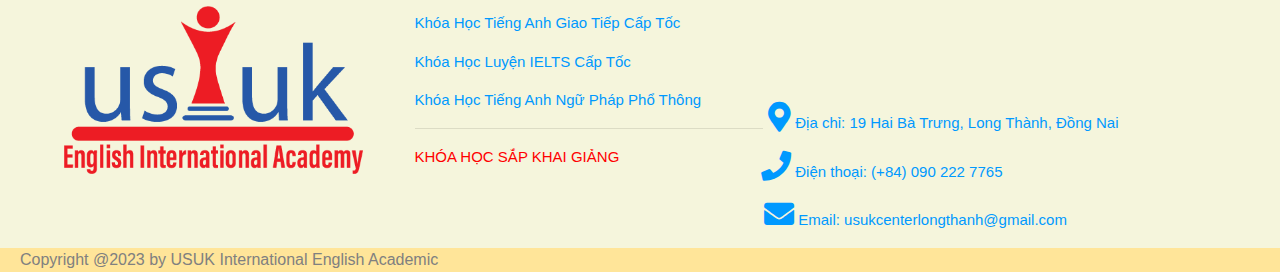
<file: shop.html>
<!DOCTYPE html>
<html>

<head>
  <meta name="viewport" content="width=device-width, initial-scale=1" />
  <title>MUA TÀI LIỆU HỌC TẬP</title>
  <link rel="stylesheet" href="https://cdn.jsdelivr.net/npm/bootstrap@4.0.0/dist/css/bootstrap.min.css"
    integrity="sha384-Gn5384xqQ1aoWXA+058RXPxPg6fy4IWvTNh0E263XmFcJlSAwiGgFAW/dAiS6JXm" crossorigin="anonymous" />

  <link rel="stylesheet" href="https://cdn.jsdelivr.net/npm/bootstrap@4.0.0/dist/css/bootstrap.min.css"
    integrity="sha384-Gn5384xqQ1aoWXA+058RXPxPg6fy4IWvTNh0E263XmFcJlSAwiGgFAW/dAiS6JXm" crossorigin="anonymous" />
  <link rel="stylesheet" href="https://cdnjs.cloudflare.com/ajax/libs/font-awesome/4.7.0/css/font-awesome.min.css" />
  <link rel="stylesheet" href=".//styles.css" />
  <link rel="stylesheet" href="https://pro.fontawesome.com/releases/v5.10.0/css/all.css" />
</head>

<body>
  <!-- List products -->
  <section id="product1" class="section-p1">
    <h2>MUA TÀI LIỆU HỌC TẬP</h2>
    <p>Sách Học Tiếng Anh giá cực tốt, freeship, giao nhanh 2h</p>
    <div class="pro-container">
      <div class="pro" onclick="window.location.href='sproduct.html';">
        <img src="img/products/f1.jpg" alt="" />
        <div class="desc">
          <span>Michael Swan</span>
          <h5>Practical English Usage, 4th edition</h5>
          <div class="star">
            <i class="fas fa-star"></i>
            <i class="fas fa-star"></i>
            <i class="fas fa-star"></i>
            <i class="fas fa-star"></i>
            <i class="fas fa-star"></i>
          </div>
          <h4>$78</h4>
        </div>
        <a href="#"><i class="fal fa-shopping-cart cart"></i></a>
      </div>
      <div class="pro" onclick="window.location.href='sproduct.html';">
        <img src="img/products/f2.jpg" alt="" />
        <div class="desc">
          <span>DK</span>
          <h5>
            English for Everyone: Level 1 Course Book - Beginner English
          </h5>
          <div class="star">
            <i class="fas fa-star"></i>
            <i class="fas fa-star"></i>
            <i class="fas fa-star"></i>
            <i class="fas fa-star"></i>
            <i class="fas fa-star"></i>
          </div>
          <h4>$78</h4>
        </div>
        <a href="#"><i class="fal fa-shopping-cart cart"></i></a>
      </div>
      <div class="pro" onclick="window.location.href='sproduct.html';">
        <img src="img/products/f3.jpg" alt="" />
        <div class="desc">
          <span>Raymond Murphy</span>
          <h5>English Grammar in Use, 5th Edition</h5>
          <div class="star">
            <i class="fas fa-star"></i>
            <i class="fas fa-star"></i>
            <i class="fas fa-star"></i>
            <i class="fas fa-star"></i>
            <i class="fas fa-star"></i>
          </div>
          <h4>$78</h4>
        </div>
        <a href="#"><i class="fal fa-shopping-cart cart"></i></a>
      </div>
      <div class="pro" onclick="window.location.href='sproduct.html';">
        <img src="img/products/f4.jpg" alt="" />
        <div class="desc">
          <span>Jonathan Crichton and Pieter Koster</span>
          <h5>English Made Easy, Volume One</h5>
          <div class="star">
            <i class="fas fa-star"></i>
            <i class="fas fa-star"></i>
            <i class="fas fa-star"></i>
            <i class="fas fa-star"></i>
            <i class="fas fa-star"></i>
          </div>
          <h4>$78</h4>
        </div>
        <a href="#"><i class="fal fa-shopping-cart cart"></i></a>
      </div>
      <div class="pro" onclick="window.location.href='sproduct.html';">
        <img src="img/products/f5.jpg" alt="" />
        <div class="desc">
          <span>Raymond Murphy</span>
          <h5>Essential English Grammar</h5>
          <div class="star">
            <i class="fas fa-star"></i>
            <i class="fas fa-star"></i>
            <i class="fas fa-star"></i>
            <i class="fas fa-star"></i>
            <i class="fas fa-star"></i>
          </div>
          <h4>$78</h4>
        </div>
        <a href="#"><i class="fal fa-shopping-cart cart"></i></a>
      </div>
      <div class="pro" onclick="window.location.href='sproduct.html';">
        <img src="img/products/f6.jpg" alt="" />
        <div class="desc">
          <span>H. Martin and P. C. Wren</span>
          <h5>High School English Grammar and Composition</h5>
          <div class="star">
            <i class="fas fa-star"></i>
            <i class="fas fa-star"></i>
            <i class="fas fa-star"></i>
            <i class="fas fa-star"></i>
            <i class="fas fa-star"></i>
          </div>
          <h4>$78</h4>
        </div>
        <a href="#"><i class="fal fa-shopping-cart cart"></i></a>
      </div>
      <div class="pro" onclick="window.location.href='sproduct.html';">
        <img src="img/products/f7.jpg" alt="" />
        <div class="desc">
          <span>Jean Yates</span>
          <h5>
            Practice Makes Perfect: English Conversation, Premium Third
            Edition
          </h5>
          <div class="star">
            <i class="fas fa-star"></i>
            <i class="fas fa-star"></i>
            <i class="fas fa-star"></i>
            <i class="fas fa-star"></i>
            <i class="fas fa-star"></i>
          </div>
          <h4>$78</h4>
        </div>
        <a href="#"><i class="fal fa-shopping-cart cart"></i></a>
      </div>
      <div class="pro" onclick="window.location.href='sproduct.html';">
        <img src="img/products/f8.jpg" alt="" />
        <div class="desc">
          <span>Jackie Bolen</span>
          <h5>
            102 Simple English Conversation Dialogues For Beginners in
            American English
          </h5>
          <div class="star">
            <i class="fas fa-star"></i>
            <i class="fas fa-star"></i>
            <i class="fas fa-star"></i>
            <i class="fas fa-star"></i>
            <i class="fas fa-star"></i>
          </div>
          <h4>$78</h4>
        </div>
        <a href="#"><i class="fal fa-shopping-cart cart"></i></a>
      </div>
    </div>
  </section>

  <section id="pagination" class="section-p1">
    <a href="#">1</a>
    <a href="#">2</a>
    <a href="#"><i class="fal fa-long-arrow-alt-right"></i></a>
  </section>

  <!-- footer -->
  <!-- footer -->
  <footer class="footer">
    <div class="footer_grid">
      <div class="footer_grid-item1">
        <img src="../images/logousk.png" alt="logo">

      </div>
      <div class="footer_grid-item2">
        <p><a href="../cacKhoaHoc/thieuNhi.html">Khóa Học Tiếng Anh Thiếu Nhi</a></p>
        <p>Khoá Học Tiếng Anh Thiếu Niên</p>
        <p>Khóa Học Tiếng Anh Giao Tiếp Cấp Tốc</p>
        <p>Khóa Học Luyện IELTS Cấp Tốc</p>
        <p>Khóa Học Tiếng Anh Ngữ Pháp Phổ Thông</p>
        <hr>
        <a style="color: red;" href="../cacKhoaHoc/khoaHocSapKhaiGiang.html">KHÓA HỌC SẮP KHAI GIẢNG</a>
      </div>
      <div class="footer_grid-item3">
        <div id="map" style="padding-right: 150px; padding-bottom: 10px;">
          <iframe "um-"
            src="https://www.google.com/maps/embed?pb=!1m18!1m12!1m3!1d3919.393789991434!2d106.95354599999999!3d10.7811215!2m3!1f0!2f0!3f0!3m2!1i1024!2i768!4f13.1!3m3!1m2!1s0x31751f2ead438e0d%3A0x57b81476e3049d36!2zMTkgSGFpIELDoCBUcsawbmcsIFRULiBMb25nIFRow6BuaCwgTG9uZyBUaMOgbmgsIMSQ4buTbmcgTmFp!5e0!3m2!1sen!2s!4v1665562064018!5m2!1sen!2s"
            width="100%" height="auto" style="border:0;" allowfullscreen="" loading="lazy"
            referrerpolicy="no-referrer-when-downgrade"></iframe>
        </div>
        <p><i class="fas fa-map-marker-alt" style="font-size: 30px;"></i>
          Địa chỉ: 19 Hai Bà Trưng, Long Thành, Đồng Nai</p>
        <p style="margin-left: -7px;"><i class="fa fa-phone" style="font-size: 30px;"></i>
          Điện thoại: (+84) 090 222 7765 </p>
        <p style="margin-left: -19px;"><i class="fa fa-envelope" style="font-size: 30px; color:#0099ff;"></i>
          Email: usukcenterlongthanh@gmail.com</p>

      </div>

    </div>
    <!-- Copyright -->
    <!-- Copyright -->
    <div class="copyright">
      <p style="margin-bottom: 0px; color: gray;">Copyright @2023 by USUK International English Academic</p>
    </div>
  </footer>

  <!-- script -->
  <script src="https://code.jquery.com/jquery-3.2.1.slim.min.js"
    integrity="sha384-KJ3o2DKtIkvYIK3UENzmM7KCkRr/rE9/Qpg6aAZGJwFDMVNA/GpGFF93hXpG5KkN"
    crossorigin="anonymous"></script>
  <script src="https://cdn.jsdelivr.net/npm/popper.js@1.12.9/dist/umd/popper.min.js"
    integrity="sha384-ApNbgh9B+Y1QKtv3Rn7W3mgPxhU9K/ScQsAP7hUibX39j7fakFPskvXusvfa0b4Q"
    crossorigin="anonymous"></script>
  <script src="https://cdn.jsdelivr.net/npm/bootstrap@4.0.0/dist/js/bootstrap.min.js"
    integrity="sha384-JZR6Spejh4U02d8jOt6vLEHfe/JQGiRRSQQxSfFWpi1MquVdAyjUar5+76PVCmYl"
    crossorigin="anonymous"></script>
  <script src="header.js"></script>
</body>

</html>
</file>
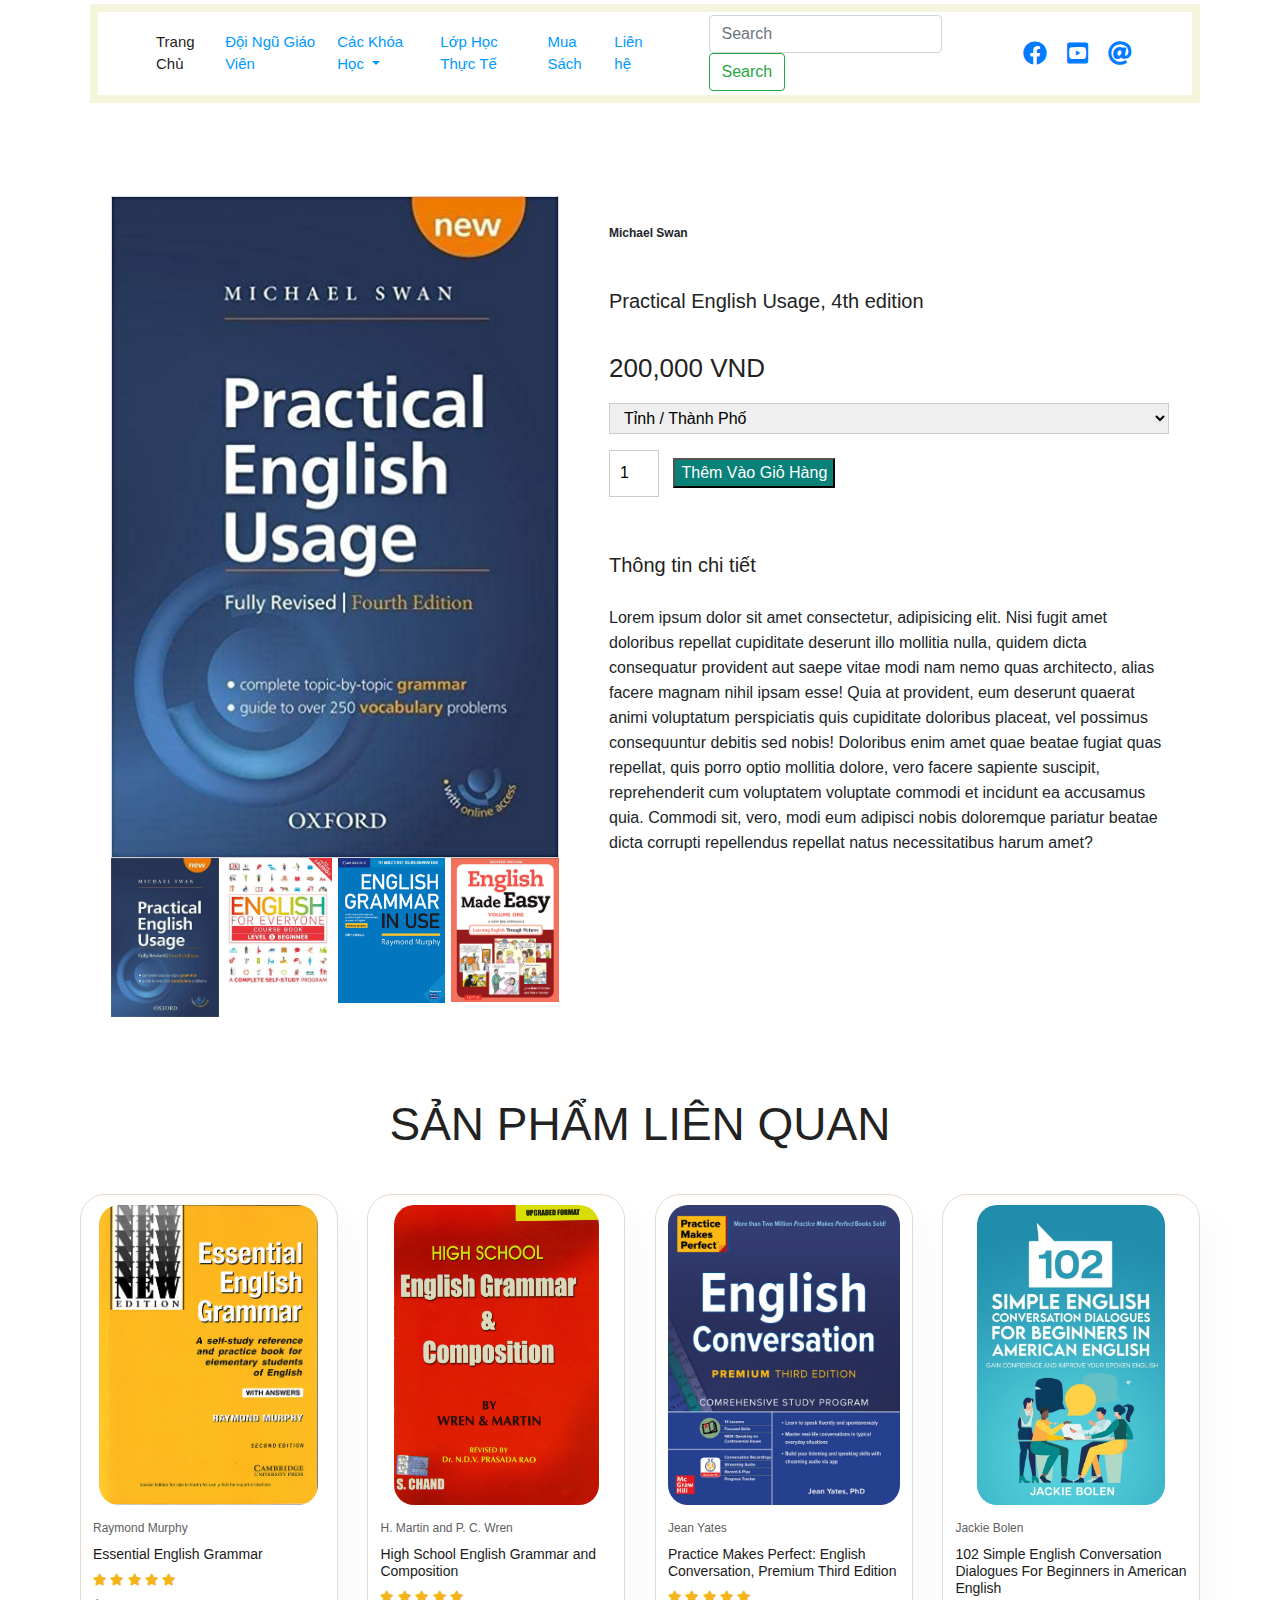
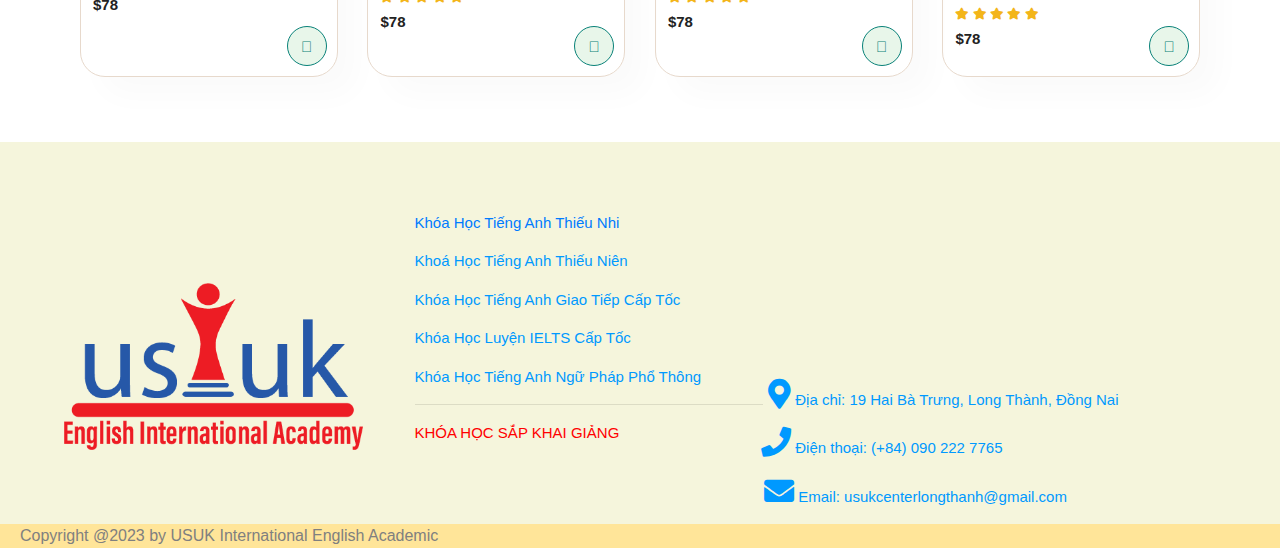
<file: sproduct.html>
<!DOCTYPE html>
<html>

<head>
    <meta name="viewport" content="width=device-width, initial-scale=1" />
    <title>Practical English Usage, 4th edition</title>
    <link rel="stylesheet" href="https://cdn.jsdelivr.net/npm/bootstrap@4.0.0/dist/css/bootstrap.min.css"
        integrity="sha384-Gn5384xqQ1aoWXA+058RXPxPg6fy4IWvTNh0E263XmFcJlSAwiGgFAW/dAiS6JXm" crossorigin="anonymous" />

    <link rel="stylesheet" href="https://cdn.jsdelivr.net/npm/bootstrap@4.0.0/dist/css/bootstrap.min.css"
        integrity="sha384-Gn5384xqQ1aoWXA+058RXPxPg6fy4IWvTNh0E263XmFcJlSAwiGgFAW/dAiS6JXm" crossorigin="anonymous" />
    <link rel="stylesheet" href="https://cdnjs.cloudflare.com/ajax/libs/font-awesome/4.7.0/css/font-awesome.min.css" />
    <link rel="stylesheet" href="../styles.css" />
    <link rel="stylesheet" href="https://pro.fontawesome.com/releases/v5.10.0/css/all.css" />
</head>

<body>
    <!-- phan navigation -->
    <div class="nav">
        <!-- <div class="col-sm-3"></div> -->
        <div class="col-sm-12">
            <!-- Nav tabs -->
            <!-- <ul class="nav nav-tabs"> -->
            <nav class="navbar navbar-light" style="border: beige solid 8px">
                <!-- Navbar content -->
                <nav class="navbar navbar-expand-lg navbar-light bg-light">
                    <!-- <a class="navbar-brand" href="#">USUK English Center</a> -->
                    <button class="navbar-toggler" type="button" data-toggle="collapse"
                        data-target="#navbarSupportedContent" aria-controls="navbarSupportedContent"
                        aria-expanded="false" aria-label="Toggle navigation">
                        <span class="navbar-toggler-icon"></span>
                    </button>

                    <div class="collapse navbar-collapse" id="navbarSupportedContent">
                        <ul class="navbar-nav mr-auto">
                            <li class="nav-item active">
                                <a class="nav-link" href="../index.html">Trang Chủ<span
                                        class="sr-only">(current)</span></a>
                            </li>
                            <li class="nav-item">
                                <a class="nav-link" href="../thongTinGV.html">Đội Ngũ Giáo Viên</a>
                            </li>
                            <li class="nav-item dropdown">
                                <a class="nav-link dropdown-toggle" href="#" id="navbarDropdown" role="button"
                                    data-toggle="dropdown" aria-haspopup="true" aria-expanded="false">
                                    Các Khóa Học
                                </a>
                                <div class="dropdown-menu" aria-labelledby="navbarDropdown">
                                    <a class="dropdown-item" href="../cacKhoaHoc/thieuNhi.html">Tiếng Anh Thiếu Nhi</a>
                                    <a class="dropdown-item" href="#">Tiếng Anh Thiếu Niên</a>
                                    <a class="dropdown-item" href="#">Tiếng Anh Giao Tiếp</a>
                                    <a class="dropdown-item" href="#">Luyện Cấp Tốc IELTS</a>
                                    <a class="dropdown-item" href="#">Tiếng Anh Phổ Thông</a>
                                    <div class="dropdown-divider"></div>
                                    <a class="dropdown-item" target="_blank"
                                        href="../cacKhoaHoc/khoaHocSapKhaiGiang.html">KHÓA SẮP KHAI
                                        GIẢNG</a>
                                </div>
                            </li>
                            <!-- <li class="nav-item">
                  <a class="nav-link" href="#">Thành Tích HV Đạt Được</a>
                </li> -->
                            <li class="nav-item">
                                <a class="nav-link" href="#">Lớp Học Thực Tế</a>
                            </li>
                            <li class="nav-item">
                                <a class="nav-link" href="../shop.html">Mua Sách</a>
                            </li>
                            <li class="nav-item">
                                <a class="nav-link" target="_blank" href="../lienHe.html">Liên hệ</a>
                            </li>
                        </ul>
                        <form class="form-inline my-2 my-lg-0" style="margin-left: 50px">
                            <input class="form-control mr-sm-2" type="search" placeholder="Search"
                                aria-label="Search" />
                            <button class="btn btn-outline-success my-2 my-sm-0" type="submit">
                                Search
                            </button>
                        </form>

                        <div class="socialmedia">
                            <span style="float: right">
                                <a target="_blank" href="https://www.facebook.com/usukcenterlongthanh"><i
                                        class="fab fa-facebook"></i></a>
                                <a target="_blank" href="https://youtube.com/shorts/Bjj3RxyRH24?feature=share"><i
                                        class="fab fa-youtube-square"></i></a>
                                <a href="mailto:usukenglishcenter@gmail.com"><i class="fas fa-at"></i></a>
                            </span>
                        </div>
                    </div>
                </nav>
            </nav>
        </div>
        <!-- <div class="col-sm-3"></div> -->
    </div>

    <section id="prodetails" class="section-p1">
        <div class="single-pro-image">
            <img src="../img/products/f1.jpg" width="100%" id="MainImg" alt="">

            <div class="small-img-group">
                <div class="small-img-col">
                    <img src="img/products/f1.jpg" width="100%" class="small-img" alt="">
                </div>
                <div class="small-img-col">
                    <img src="img/products/f2.jpg" width="100%" class="small-img" alt="">
                </div>
                <div class="small-img-col">
                    <img src="img/products/f3.jpg" width="100%" class="small-img" alt="">
                </div>
                <div class="small-img-col">
                    <img src="img/products/f4.jpg" width="100%" class="small-img" alt="">
                </div>
            </div>
        </div>
        <div class="single-pro-detail">
            <h6>Michael Swan</h6>
            <h4>Practical English Usage, 4th edition</h4>
            <h2>200,000 VND</h2>
            <select>
                <option>Tỉnh / Thành Phố</option>
            </select>
            <input type="number" value="1">
            <button class="normal">Thêm Vào Giỏ Hàng</button>
            <h4>Thông tin chi tiết</h4>
            <span>Lorem ipsum dolor sit amet consectetur, adipisicing elit. Nisi fugit amet doloribus repellat
                cupiditate deserunt illo mollitia nulla, quidem dicta consequatur provident aut saepe vitae modi nam
                nemo quas architecto, alias facere magnam nihil ipsam esse! Quia at provident, eum deserunt quaerat
                animi voluptatum perspiciatis quis cupiditate doloribus placeat, vel possimus consequuntur debitis sed
                nobis! Doloribus enim amet quae beatae fugiat quas repellat, quis porro optio mollitia dolore, vero
                facere sapiente suscipit, reprehenderit cum voluptatem voluptate commodi et incidunt ea accusamus quia.
                Commodi sit, vero, modi eum adipisci nobis doloremque pariatur beatae dicta corrupti repellendus
                repellat natus necessitatibus harum amet?</span>
        </div>
    </section>

    <section id="product1" class="section-p1">
        <h2>SẢN PHẨM LIÊN QUAN</h2>
        <div class="pro-container">
            <div class="pro">
                <img src="img/products/f5.jpg" alt="" />
                <div class="desc">
                    <span>Raymond Murphy</span>
                    <h5>Essential English Grammar</h5>
                    <div class="star">
                        <i class="fas fa-star"></i>
                        <i class="fas fa-star"></i>
                        <i class="fas fa-star"></i>
                        <i class="fas fa-star"></i>
                        <i class="fas fa-star"></i>
                    </div>
                    <h4>$78</h4>
                </div>
                <a href="#"><i class="fal fa-shopping-cart cart"></i></a>
            </div>
            <div class="pro">
                <img src="img/products/f6.jpg" alt="" />
                <div class="desc">
                    <span>H. Martin and P. C. Wren</span>
                    <h5>High School English Grammar and Composition</h5>
                    <div class="star">
                        <i class="fas fa-star"></i>
                        <i class="fas fa-star"></i>
                        <i class="fas fa-star"></i>
                        <i class="fas fa-star"></i>
                        <i class="fas fa-star"></i>
                    </div>
                    <h4>$78</h4>
                </div>
                <a href="#"><i class="fal fa-shopping-cart cart"></i></a>
            </div>
            <div class="pro">
                <img src="img/products/f7.jpg" alt="" />
                <div class="desc">
                    <span>Jean Yates</span>
                    <h5>
                        Practice Makes Perfect: English Conversation, Premium Third
                        Edition
                    </h5>
                    <div class="star">
                        <i class="fas fa-star"></i>
                        <i class="fas fa-star"></i>
                        <i class="fas fa-star"></i>
                        <i class="fas fa-star"></i>
                        <i class="fas fa-star"></i>
                    </div>
                    <h4>$78</h4>
                </div>
                <a href="#"><i class="fal fa-shopping-cart cart"></i></a>
            </div>
            <div class="pro">
                <img src="img/products/f8.jpg" alt="" />
                <div class="desc">
                    <span>Jackie Bolen</span>
                    <h5>
                        102 Simple English Conversation Dialogues For Beginners in
                        American English
                    </h5>
                    <div class="star">
                        <i class="fas fa-star"></i>
                        <i class="fas fa-star"></i>
                        <i class="fas fa-star"></i>
                        <i class="fas fa-star"></i>
                        <i class="fas fa-star"></i>
                    </div>
                    <h4>$78</h4>
                </div>
                <a href="#"><i class="fal fa-shopping-cart cart"></i></a>
            </div>
        </div>
    </section>

    <!-- footer -->
    <!-- footer -->
    <footer class="footer">
        <div class="footer_grid">
            <div class="footer_grid-item1">
                <img src="../images/logousk.png" alt="logo">

            </div>
            <div class="footer_grid-item2">
                <p><a href="../cacKhoaHoc/thieuNhi.html">Khóa Học Tiếng Anh Thiếu Nhi</a></p>
                <p>Khoá Học Tiếng Anh Thiếu Niên</p>
                <p>Khóa Học Tiếng Anh Giao Tiếp Cấp Tốc</p>
                <p>Khóa Học Luyện IELTS Cấp Tốc</p>
                <p>Khóa Học Tiếng Anh Ngữ Pháp Phổ Thông</p>
                <hr>
                <a style="color: red;" href="../cacKhoaHoc/khoaHocSapKhaiGiang.html">KHÓA HỌC SẮP KHAI GIẢNG</a>
            </div>
            <div class="footer_grid-item3">
                <div id="map" style="padding-right: 150px; padding-bottom: 10px;">
                    <iframe "um-"
                        src="https://www.google.com/maps/embed?pb=!1m18!1m12!1m3!1d3919.393789991434!2d106.95354599999999!3d10.7811215!2m3!1f0!2f0!3f0!3m2!1i1024!2i768!4f13.1!3m3!1m2!1s0x31751f2ead438e0d%3A0x57b81476e3049d36!2zMTkgSGFpIELDoCBUcsawbmcsIFRULiBMb25nIFRow6BuaCwgTG9uZyBUaMOgbmgsIMSQ4buTbmcgTmFp!5e0!3m2!1sen!2s!4v1665562064018!5m2!1sen!2s"
                        width="100%" height="auto" style="border:0;" allowfullscreen="" loading="lazy"
                        referrerpolicy="no-referrer-when-downgrade"></iframe>
                </div>
                <p><i class="fas fa-map-marker-alt" style="font-size: 30px;"></i>
                    Địa chỉ: 19 Hai Bà Trưng, Long Thành, Đồng Nai</p>
                <p style="margin-left: -7px;"><i class="fa fa-phone" style="font-size: 30px;"></i>
                    Điện thoại: (+84) 090 222 7765 </p>
                <p style="margin-left: -19px;"><i class="fa fa-envelope" style="font-size: 30px; color:#0099ff;"></i>
                    Email: usukcenterlongthanh@gmail.com</p>

            </div>

        </div>
        <!-- Copyright -->
        <!-- Copyright -->
        <div class="copyright">
            <p style="margin-bottom: 0px; color: gray;">Copyright @2023 by USUK International English Academic</p>
        </div>
    </footer>

    <!-- script -->
    <script src="https://code.jquery.com/jquery-3.2.1.slim.min.js"
        integrity="sha384-KJ3o2DKtIkvYIK3UENzmM7KCkRr/rE9/Qpg6aAZGJwFDMVNA/GpGFF93hXpG5KkN"
        crossorigin="anonymous"></script>
    <script src="https://cdn.jsdelivr.net/npm/popper.js@1.12.9/dist/umd/popper.min.js"
        integrity="sha384-ApNbgh9B+Y1QKtv3Rn7W3mgPxhU9K/ScQsAP7hUibX39j7fakFPskvXusvfa0b4Q"
        crossorigin="anonymous"></script>
    <script src="https://cdn.jsdelivr.net/npm/bootstrap@4.0.0/dist/js/bootstrap.min.js"
        integrity="sha384-JZR6Spejh4U02d8jOt6vLEHfe/JQGiRRSQQxSfFWpi1MquVdAyjUar5+76PVCmYl"
        crossorigin="anonymous"></script>
    <script>
        var MainImg = document.getElementById("MainImg");
        var smallImg = document.getElementsByClassName("small-img")

        smallImg[0].onclick =  function(){
            smallImg[0].style.border = '10px solid #ff7b00';
            smallImg[1].style.border = 'none';
            smallImg[2].style.border = 'none';
            smallImg[3].style.border = 'none';
            MainImg.src = smallImg[0].src;
        }
        smallImg[1].onclick =  function(){
            smallImg[1].style.border = '10px solid #ff7b00';
            smallImg[0].style.border = 'none';
            smallImg[2].style.border = 'none';
            smallImg[3].style.border = 'none';
            MainImg.src = smallImg[1].src;
        }
        smallImg[2].onclick =  function(){
            smallImg[2].style.border = '10px solid #ff7b00';
            smallImg[0].style.border = 'none';
            smallImg[1].style.border = 'none';
            smallImg[3].style.border = 'none';
            MainImg.src = smallImg[2].src;
        }
        smallImg[3].onclick =  function(){
            smallImg[3].style.border = '10px solid #ff7b00';
            smallImg[0].style.border = 'none';
            smallImg[2].style.border = 'none';
            smallImg[1].style.border = 'none';
            MainImg.src = smallImg[3].src;
        }
    </script>
</body>

</html>
</file>
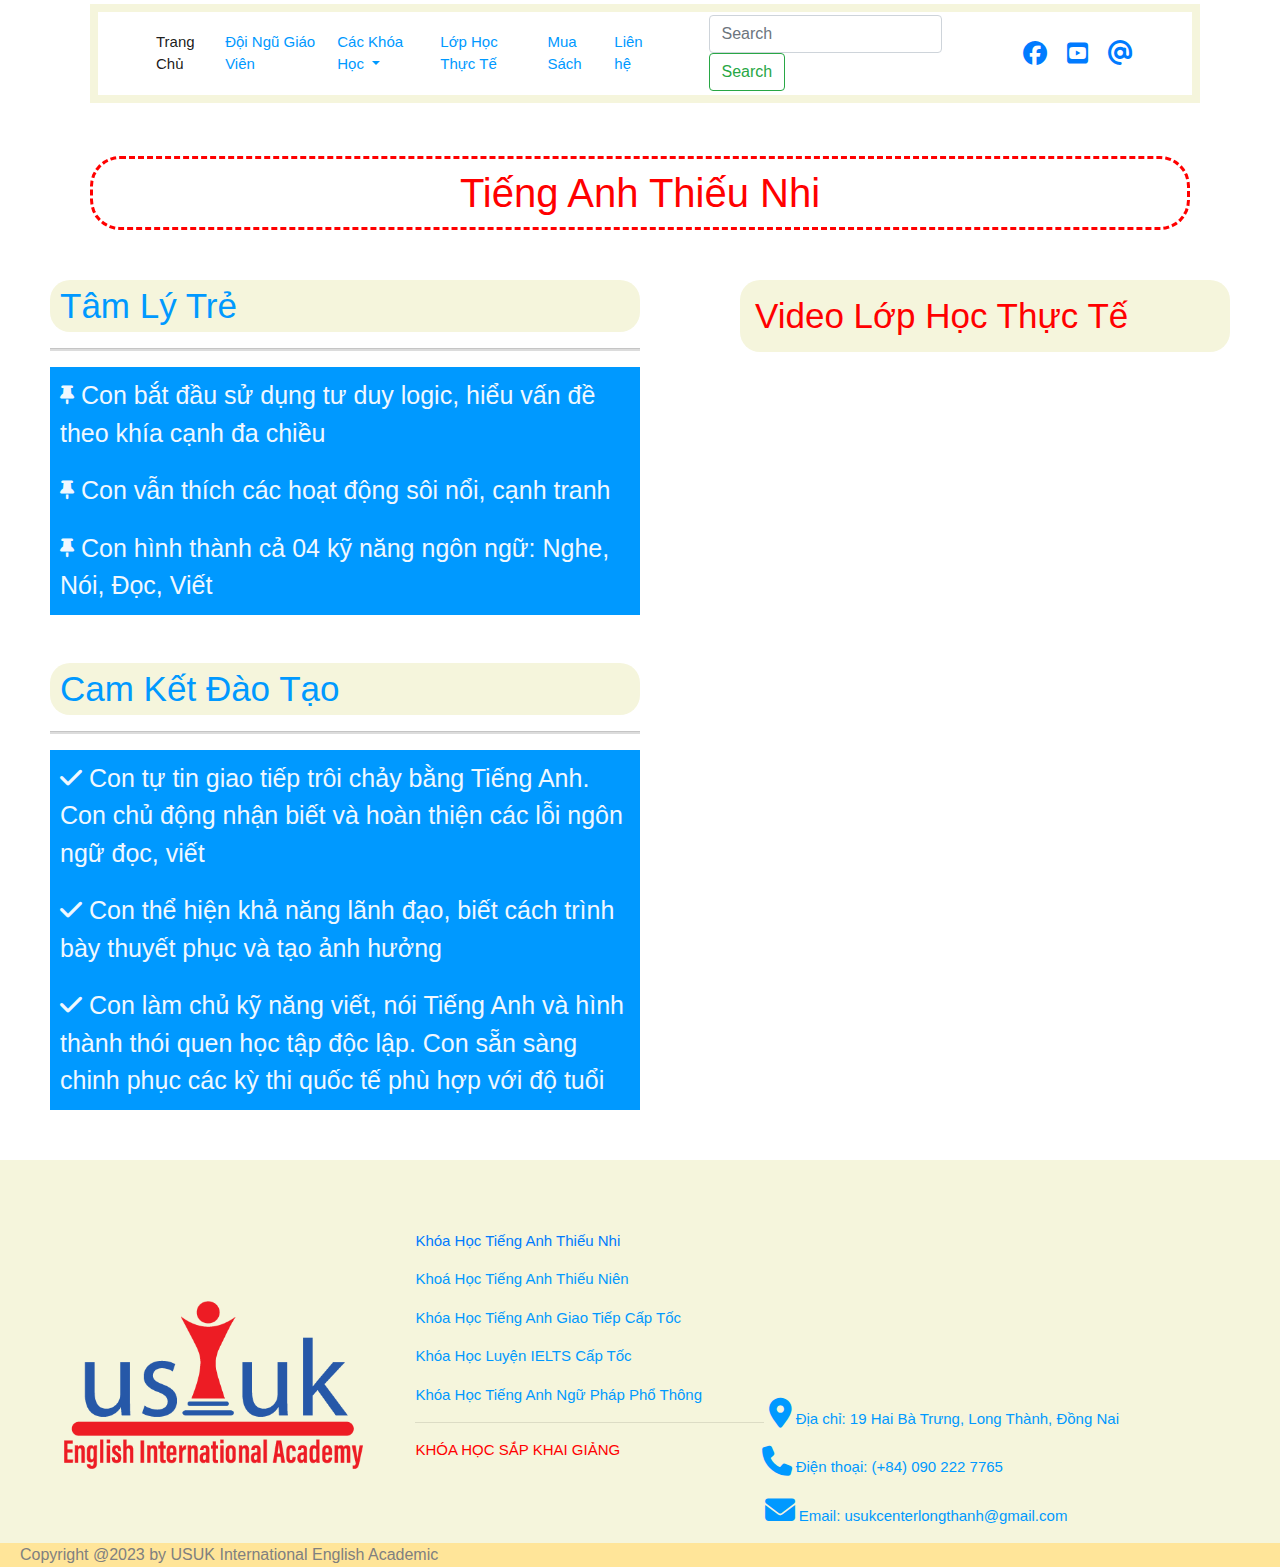
<file: thieuNhi.html>
<!DOCTYPE html>
<html lang="en">
  <head>
    <meta charset="UTF-8" />
    <meta http-equiv="X-UA-Compatible" content="IE=edge" />
    <meta name="viewport" content="width=device-width, initial-scale=1.0" />
    <title>USUK-Tiếng Anh Thiếu Nhi</title>


    <link
      rel="stylesheet"
      href="https://cdn.jsdelivr.net/npm/bootstrap@4.0.0/dist/css/bootstrap.min.css"
      integrity="sha384-Gn5384xqQ1aoWXA+058RXPxPg6fy4IWvTNh0E263XmFcJlSAwiGgFAW/dAiS6JXm"
      crossorigin="anonymous"
    />
    <link rel="stylesheet" href="https://cdnjs.cloudflare.com/ajax/libs/font-awesome/6.4.0/css/all.min.css" />
    
    <link rel="stylesheet" href="styles.css" />
   

    <style>
      html {
        box-sizing: border-box;
      }
      .nav {
        margin-bottom: 50px;
        font-size: large;
        padding-left: 25px;
        padding-right: 15px;
      }
      .giaoVien {
        border-style: dashed;
        /* background-color:#cc99ff; */
        border-radius: 15px;
      }
      .chungchi {
        margin-top: 20px;
      }

      .navbar navbar-light {
        margin-right: 0%;
        margin-left: 0%;
      }
      .navbar {
        padding: 0em 0em;
        margin: 0.2em 0.5em;
        margin-left: 50px;
        margin-right: 50px;
      }
      .bg-light {
        background-color: white !important;
      }

      .dropdown-menu:hover {
        color: red;
      }

      .navbar-light .navbar-nav .nav-link {
        color: #0099ff;
      }

      .navbar-light .navbar-nav .nav-link.disabled {
        color: #0099ff;
      }

      .socialmedia {
        margin-left: 50px;
        size: 6;
        /* position: relative; */
        left: 50%;
      }

      .fa {
        color: #0099ff;
        height: 30px;
        width: 30px;
        font-size: 30px;
      }

      .fa-youtube,
      .fa-envelope {
        color: red;
        height: 30px;
        width: 30px;
        font-size: 30px;
        /* margin-left: 10px; */
      }

      /* danh muc  */
      .list-group-item.active {
        z-index: 2;
        color: #fff;
        background-color: beige;
        border-color: beige;
      }

      a:hover {
        color: red;
        text-decoration: none;
      }
      /* chuong trinh thieu nhi */
      .cttn {
        background-color: white;
        color: red;
        text-align: center;
        margin: 10px 90px;
        border-radius: 30px;
        padding: 10px;
        border-style: dashed;
      }
      .cttn_nd {
        display: grid;
        grid-template-columns: 50% 50%;
        /* grid-template-rows: repeat(2, 50px); */
        gap: 100px;
        border-radius: 20px;
        margin: 50px;
      }

      /* .cttn_nd1 {
        background-color: #0099ff;
      } */

      .cttn_nd1 h5 {
        text-align: left;
        color: #0099ff;
        font-size: 35px;
        /* margin-top: 30px; */
        background: beige;
        border-radius: 20px;
        padding: 5px 10px;
      }

      .cttn_nd2 h5 {
        color: red;
        font-size: 35px;
        /* margin-top: 30px; */
        background: beige;
        border-radius: 20px;
        padding: 15px;
        text-align: left;
      }
      .cttn_nd1 p {
        padding: 10px;
        font-size: 25px;
        color: aliceblue;
        background-color: #0099ff;
        margin: 0px;
      }

      .cttn_nd2 {
        margin-right: 100px;
      }

      /* footer */
      .footer {
        background-color: beige;
        height: auto;
        width: 100%;    
      }

      .footer_grid {
        display: grid;     
        grid-template-columns: auto auto auto;
        padding-top: 50px;
        color: #0099ff;
        font-size: 20px;
        text-align: left;
      }

      .footer img {
        padding-top: 20px;
        padding-left: 10px;
        padding-bottom: 20px;
        margin-right: 0px;
      }

      .footer_grid-item3{
        padding-top: 0px;
        margin: 0px;
        padding-left: 5px;
        text-align: left;
      }

         /* copyright */
         .copyright{
        background-color:#ffe599;
        padding-left: 20px;
      }

     .form-search {
      position: relative;
      left: 20%;
     }

     .list-menu {
      position: relative;
      left: 10%;
     }
    
    </style>
  </head>
  <body>
      <!-- phan navigation -->
    <div class="nav">
      <!-- <div class="col-sm-3"></div> -->
      <div class="col-sm-12">
        <!-- Nav tabs -->
        <!-- <ul class="nav nav-tabs"> -->
        <nav class="navbar navbar-light" style="border: beige solid 8px">
          <!-- Navbar content -->
          <nav class="navbar navbar-expand-lg navbar-light bg-light">
            <!-- <a class="navbar-brand" href="#">USUK English Center</a> -->
            <button
              class="navbar-toggler"
              type="button"
              data-toggle="collapse"
              data-target="#navbarSupportedContent"
              aria-controls="navbarSupportedContent"
              aria-expanded="false"
              aria-label="Toggle navigation"
            >
              <span class="navbar-toggler-icon"></span>
            </button>

            <div class="collapse navbar-collapse" id="navbarSupportedContent">
              <ul class="navbar-nav mr-auto">
                <li class="nav-item active">
                  <a class="nav-link" href="/index.html"
                    >Trang Chủ<span class="sr-only">(current)</span></a
                  >
                </li>
                <li class="nav-item">
                  <a class="nav-link" href="#">Đội Ngũ Giáo Viên</a>
                </li>
                <li class="nav-item dropdown">
                  <a
                    class="nav-link dropdown-toggle"
                    href="#"
                    id="navbarDropdown"
                    role="button"
                    data-toggle="dropdown"
                    aria-haspopup="true"
                    aria-expanded="false"
                  >
                    Các Khóa Học
                  </a>
                  <div class="dropdown-menu" aria-labelledby="navbarDropdown">
                    <a class="dropdown-item" href="#">Tiếng Anh Thiếu Nhi</a>
                    <a class="dropdown-item" href="#">Tiếng Anh Thiếu Niên</a>
                    <a class="dropdown-item" href="#">Tiếng Anh Giao Tiếp</a>
                    <a class="dropdown-item" href="#">Luyện Cấp Tốc IELTS</a>
                    <a class="dropdown-item" href="#">Tiếng Anh Phổ Thông</a>
                    <div class="dropdown-divider"></div>
                    <a
                      class="dropdown-item"
                      target="_blank"
                      href="/lienHe.html"
                      >KHÓA SẮP KHAI GIẢNG</a
                    >
                  </div>
                </li>
                <!-- <li class="nav-item">
                  <a class="nav-link" href="#">Thành Tích HV Đạt Được</a>
                </li> -->
                <li class="nav-item">
                  <a class="nav-link" href="#">Lớp Học Thực Tế</a>
                </li>
                <li class="nav-item">
                  <a class="nav-link" href="/shop.html"
                    >Mua Sách</a
                  >
                </li>
                <li class="nav-item">
                  <a
                    class="nav-link"
                    target="_blank"
                    href="/lienHe.html"
                    >Liên hệ</a
                  >
                </li>
              </ul>
              <form class="form-inline my-2 my-lg-0" style="margin-left: 50px">
                <input
                  class="form-control mr-sm-2"
                  type="search"
                  placeholder="Search"
                  aria-label="Search"
                />
                <button
                  class="btn btn-outline-success my-2 my-sm-0"
                  type="submit"
                >
                  Search
                </button>
              </form>

              <div class="socialmedia">
                <span style="float: right">
                  <a
                    target="_blank"
                    href="https://www.facebook.com/usukcenterlongthanh"
                  ><i class="fab fa-facebook"></i></a>
                  <a
                    target="_blank"
                    href="https://youtube.com/shorts/Bjj3RxyRH24?feature=share"
                  ><i class="fab fa-youtube-square"></i></a>
                  <a
                    href="mailto:usukenglishcenter@gmail.com"
                  ><i class="fas fa-at"></i></a>
                </span>
              </div>
            </div>
          </nav>
        </nav>
      </div>
      <!-- <div class="col-sm-3"></div> -->
    </div>
    <!-- TIENG ANH THIEU NHI -->
    <div>
      <h1 class="cttn">Tiếng Anh Thiếu Nhi</h1>
    </div>
    <div class="cttn_nd">
      <div class="cttn_nd1">
        <h5>Tâm Lý Trẻ</h5>
        <hr style="background-color: gainsboro; height: 2px" />

        <p>
          <i class="fa-solid fa-thumbtack fa-xs"></i>
          Con bắt đầu sử dụng tư duy logic, hiểu vấn đề theo khía cạnh đa chiều
        </p>
        <p>
          <i class="fa-solid fa-thumbtack fa-xs"></i> Con vẫn thích các hoạt động sôi
          nổi, cạnh tranh
        </p>
        <p>
          <i class="fa-solid fa-thumbtack fa-xs" "></i> Con hình thành cả 04 kỹ năng
          ngôn ngữ: Nghe, Nói, Đọc, Viết
        </p>
        <br />
        <br />
        <h5>Cam Kết Đào Tạo</h5>
        <hr style="background-color: gainsboro; height: 2px" />
        <p>
            <i class="fa-solid fa-check"></i></i>
           Con tự tin giao tiếp trôi chảy bằng Tiếng Anh. Con chủ động nhận biết
          và hoàn thiện các lỗi ngôn ngữ đọc, viết
        </p>
        <p><i class="fa-solid fa-check"></i>
           Con thể hiện khả năng lãnh đạo, biết cách trình bày thuyết phục và tạo
          ảnh hưởng
        </p>
        <p><i class="fa-solid fa-check"></i>
           Con làm chủ kỹ năng viết, nói Tiếng Anh và hình thành thói quen học
          tập độc lập. Con sẵn sàng chinh phục các kỳ thi quốc tế phù hợp với độ
          tuổi
        </p>
      </div>
      <div class="cttn_nd2">
        <h5>Video Lớp Học Thực Tế</h5>
        <br />
        <iframe
          style="align-items: center"
          width="100%"
          height="500"
          src="https://www.youtube.com/embed/3rgY867P7EY"
          title="YouTube video player"
          frameborder="0"
          allow="accelerometer; autoplay; clipboard-write; encrypted-media; gyroscope; picture-in-picture; web-share"
          allowfullscreen
        ></iframe>
      </div>
    </div>
    <!-- DANH MUC -->

    <!-- footer -->

    <footer class="footer">
      <div class="footer_grid">
        <div class="footer_grid-item1">
            <img src="./images/logousk.png" alt="logo">
           
        </div>
        <div class="footer_grid-item2">
            <p><a href="http://127.0.0.1:5500/DoAnCuoiKyThietKeWebUIT/thieuNhi.html">Khóa Học Tiếng Anh Thiếu Nhi</a></p>
            <p>Khoá Học Tiếng Anh Thiếu Niên</p>
            <p>Khóa Học Tiếng Anh Giao Tiếp Cấp Tốc</p>
            <p>Khóa Học Luyện IELTS Cấp Tốc</p>
            <p>Khóa Học Tiếng Anh Ngữ Pháp Phổ Thông</p>
            <hr>
            <p style="color: red;">KHÓA HỌC SẮP KHAI GIẢNG</p>
        </div>
        <div class="footer_grid-item3">
            <div id="map" style="padding-right: 150px; padding-bottom: 10px;">
                <iframe  "um-" src="https://www.google.com/maps/embed?pb=!1m18!1m12!1m3!1d3919.393789991434!2d106.95354599999999!3d10.7811215!2m3!1f0!2f0!3f0!3m2!1i1024!2i768!4f13.1!3m3!1m2!1s0x31751f2ead438e0d%3A0x57b81476e3049d36!2zMTkgSGFpIELDoCBUcsawbmcsIFRULiBMb25nIFRow6BuaCwgTG9uZyBUaMOgbmgsIMSQ4buTbmcgTmFp!5e0!3m2!1sen!2s!4v1665562064018!5m2!1sen!2s" width="100%" height="auto" style="border:0;" allowfullscreen="" loading="lazy" referrerpolicy="no-referrer-when-downgrade"></iframe>
            </div>
            <p><i class="fas fa-map-marker-alt" style="font-size: 30px;"></i>
                Địa chỉ: 19 Hai Bà Trưng, Long Thành, Đồng Nai</p>
            <p style="margin-left: -7px;"><i class="fa fa-phone" style="font-size: 30px;"></i>
                Điện thoại: (+84) 090 222 7765 </p>
            <p style="margin-left: -19px;"><i class="fa fa-envelope" style="font-size: 30px; color:#0099ff;"></i>
                Email: usukcenterlongthanh@gmail.com</p>
            
        </div>
       
      </div>
      <!-- Copyright --> 
         <!-- Copyright --> 
         <div class="copyright">
            <p style="margin-bottom: 0px; color: gray;">Copyright @2023 by USUK International English Academic</p>
          </div>
    </footer>
    
    

    <script
      src="https://code.jquery.com/jquery-3.2.1.slim.min.js"
      integrity="sha384-KJ3o2DKtIkvYIK3UENzmM7KCkRr/rE9/Qpg6aAZGJwFDMVNA/GpGFF93hXpG5KkN"
      crossorigin="anonymous"
    ></script>
    <script
      src="https://cdn.jsdelivr.net/npm/popper.js@1.12.9/dist/umd/popper.min.js"
      integrity="sha384-ApNbgh9B+Y1QKtv3Rn7W3mgPxhU9K/ScQsAP7hUibX39j7fakFPskvXusvfa0b4Q"
      crossorigin="anonymous"
    ></script>
    <script
      src="https://cdn.jsdelivr.net/npm/bootstrap@4.0.0/dist/js/bootstrap.min.js"
      integrity="sha384-JZR6Spejh4U02d8jOt6vLEHfe/JQGiRRSQQxSfFWpi1MquVdAyjUar5+76PVCmYl"
      crossorigin="anonymous"
    ></script>
  </body>
</html>
</file>
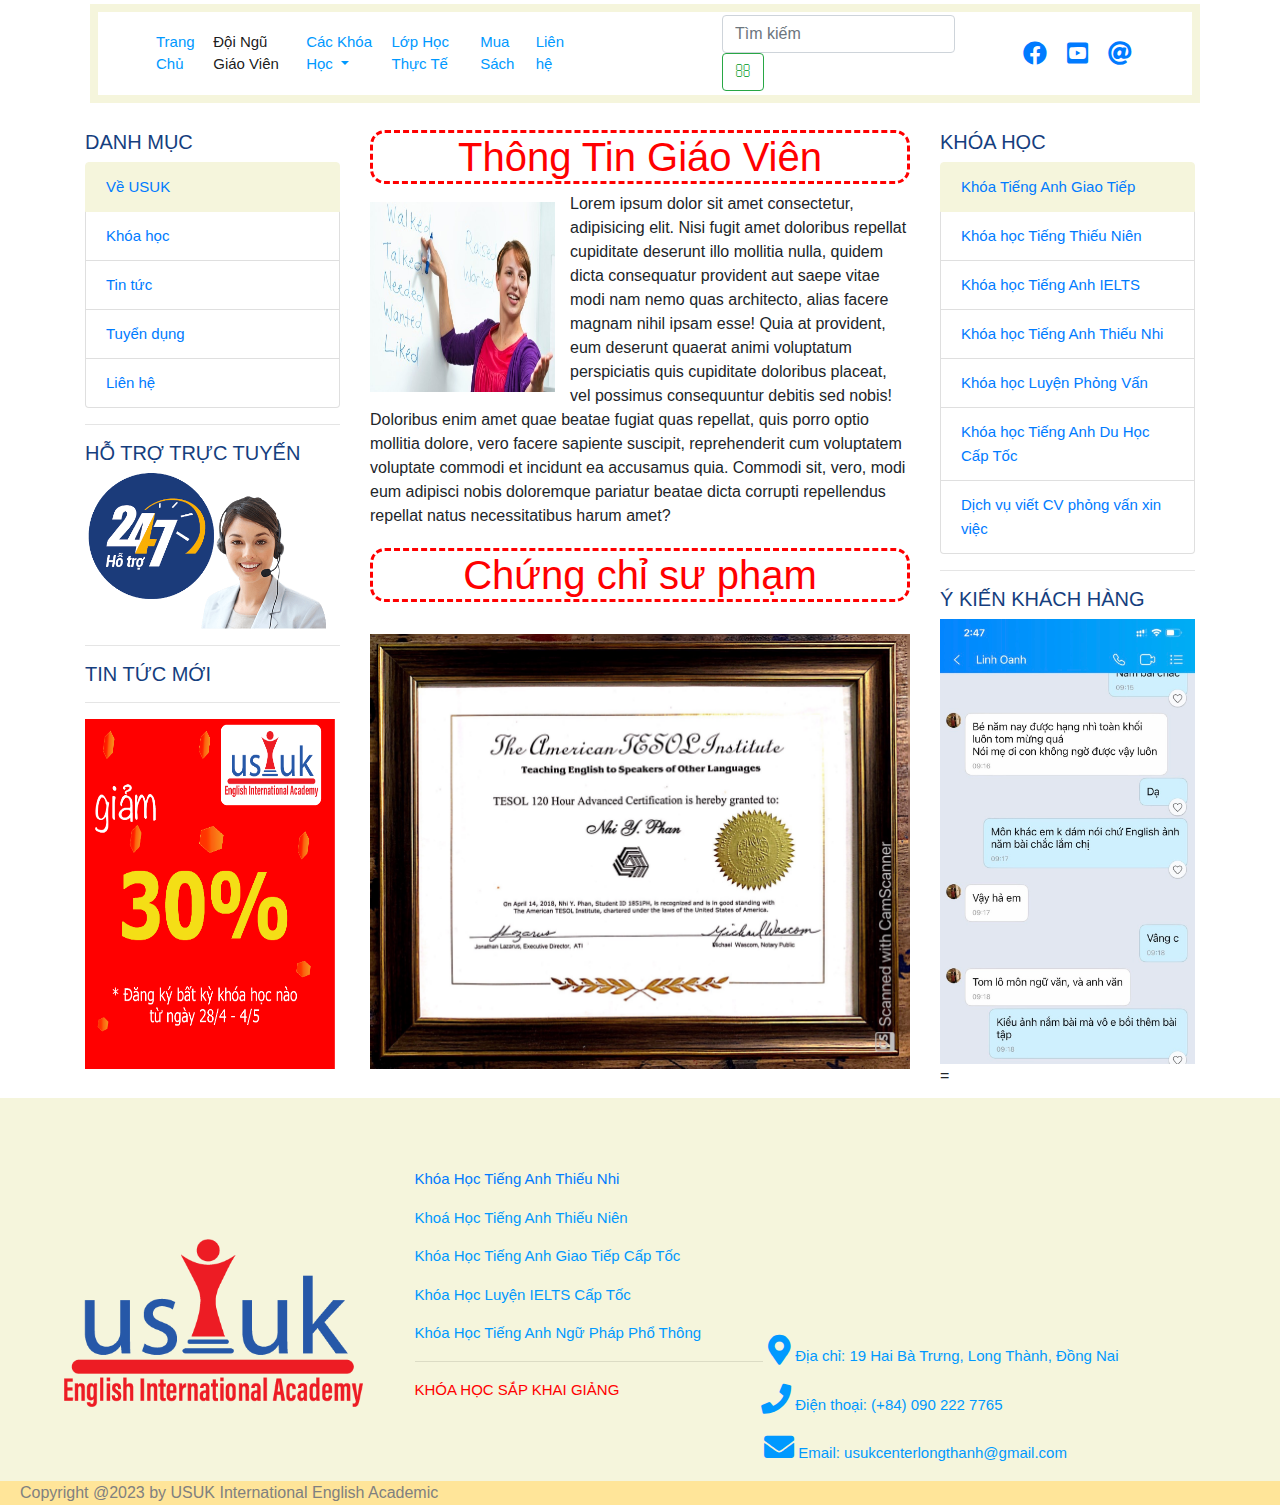
<file: thongTinGV.html>
<!DOCTYPE html>
<html lang="en">
  <head>
    <meta charset="UTF-8" />
    <meta http-equiv="X-UA-Compatible" content="IE=edge" />
    <meta name="viewport" content="width=device-width, initial-scale=1.0" />
    <title>USUK-Đội Ngũ Giáo Viên</title>

    <link
      rel="stylesheet"
      href="https://cdn.jsdelivr.net/npm/bootstrap@4.0.0/dist/css/bootstrap.min.css"
      integrity="sha384-Gn5384xqQ1aoWXA+058RXPxPg6fy4IWvTNh0E263XmFcJlSAwiGgFAW/dAiS6JXm"
      crossorigin="anonymous"
    />

    <link
      rel="stylesheet"
      href="https://cdn.jsdelivr.net/npm/bootstrap@4.0.0/dist/css/bootstrap.min.css"
      integrity="sha384-Gn5384xqQ1aoWXA+058RXPxPg6fy4IWvTNh0E263XmFcJlSAwiGgFAW/dAiS6JXm"
      crossorigin="anonymous"
    />
    <link
      rel="stylesheet"
      href="https://cdnjs.cloudflare.com/ajax/libs/font-awesome/4.7.0/css/font-awesome.min.css"
    />
    <link rel="stylesheet" href="styles.css" />
    <link
      rel="stylesheet"
      href="https://pro.fontawesome.com/releases/v5.10.0/css/all.css"
    />
  </head>
  <body>
    <div class="container">
      <div class="row">
        <!-- phan danh muc -->
        <div class="col-sm-3">
          <h5 style="color: #153e7e">DANH MỤC</h5>
          <ul class="list-group">
            <li class="list-group-item active">
              <a href="http://127.0.0.1:5500/thongTinGV.html">Về USUK</a>
            </li>
            <li class="list-group-item"><a href="#">Khóa học</a></li>
            <li class="list-group-item"><a href="#">Tin tức</a></li>
            <li class="list-group-item"><a href="#">Tuyển dụng</a></li>
            <li class="list-group-item">
              <a href="http://127.0.0.1:5500/lienHe.html">Liên hệ</a>
            </li>
          </ul>
          <hr />
          <div>
            <h5 style="color: #153e7e">HỖ TRỢ TRỰC TUYẾN</h5>
            <img
              src="./images/ho-tro.png"
              alt="hotro"
              height="auto"
              width="100%"
              style="position: relative"
            />
          </div>
          <hr />
          <div>
            <h5 style="color: #153e7e">TIN TỨC MỚI</h5>
            <hr>
            <img
            src="./images/PROMOTION.png"
            alt="khuyenmai"
            height="350px"
            width="250px"
            style="position: relative"
          />
          </div>
        </div>

        <!-- phan thong tin giao vien va phan chung chi su pham -->
        <div class="col-sm-6" style="text-align: center">
          <h1 style="color: red" class="giaoVien">Thông Tin Giáo Viên</h1>
          <img class="hinhGV"
            alt="teacher"
            src="./images/teacher.jpeg"
            height="auto"
            width="100%"
            style="position: relative"
          />
          <p style="text-align: left">
            Lorem ipsum dolor sit amet consectetur, adipisicing elit. Nisi fugit
            amet doloribus repellat cupiditate deserunt illo mollitia nulla,
            quidem dicta consequatur provident aut saepe vitae modi nam nemo
            quas architecto, alias facere magnam nihil ipsam esse! Quia at
            provident, eum deserunt quaerat animi voluptatum perspiciatis quis
            cupiditate doloribus placeat, vel possimus consequuntur debitis sed
            nobis! Doloribus enim amet quae beatae fugiat quas repellat, quis
            porro optio mollitia dolore, vero facere sapiente suscipit,
            reprehenderit cum voluptatem voluptate commodi et incidunt ea
            accusamus quia. Commodi sit, vero, modi eum adipisci nobis
            doloremque pariatur beatae dicta corrupti repellendus repellat natus
            necessitatibus harum amet?
          </p>

        
          <div class="chungchi">
            <h1 style="color: red" class="giaoVien">Chứng chỉ sư phạm</h1>
            <br>
            <img
              
              alt="teacher"
              src="./images/certificate.jpg"
              height="auto"
              width="100%"
              style="position: relative"
              
            />
          </div>
        </div>

        <!-- phan lien ket nhanh ben phai -->
        <div class="col-sm-3">
          <h5 style="color: #153e7e">KHÓA HỌC</h5>
          <ul class="list-group">
            <li class="list-group-item active">
              <a href="#">Khóa Tiếng Anh Giao Tiếp</a>
            </li>
            <li class="list-group-item">
              <a href="#">Khóa học Tiếng Thiếu Niên</a>
            </li>
            <li class="list-group-item">
              <a href="#">Khóa học Tiếng Anh IELTS</a>
            </li>
            <li class="list-group-item">
              <a href="#">Khóa học Tiếng Anh Thiếu Nhi</a>
            </li>
            <li class="list-group-item">
              <a href="#">Khóa học Luyện Phỏng Vấn</a>
            </li>
            <li class="list-group-item">
              <a href="#">Khóa học Tiếng Anh Du Học Cấp Tốc</a>
            </li>
            <li class="list-group-item">
              <a href="#">Dịch vụ viết CV phỏng vấn xin việc</a>
            </li>
          </ul>
      
          <!-- y kien khach hang -->
          <hr>

          <div>
            <h5 style="color: #153e7e">Ý KIẾN KHÁCH HÀNG</h5>
            <img width="100%" height="auto" src="./images/ykien.jpg" alt="ykienkh">=
          </div>
        
        </div>

      </div>
    </div>



      <!-- footer -->
      <footer class="footer">
        <div class="footer_grid">
          <div class="footer_grid-item1">
            <img src="../images/logousk.png" alt="logo">
    
          </div>
          <div class="footer_grid-item2">
            <p><a href="../cacKhoaHoc/thieuNhi.html">Khóa Học Tiếng Anh Thiếu Nhi</a></p>
            <p>Khoá Học Tiếng Anh Thiếu Niên</p>
            <p>Khóa Học Tiếng Anh Giao Tiếp Cấp Tốc</p>
            <p>Khóa Học Luyện IELTS Cấp Tốc</p>
            <p>Khóa Học Tiếng Anh Ngữ Pháp Phổ Thông</p>
            <hr>
            <a style="color: red;" href="../cacKhoaHoc/khoaHocSapKhaiGiang.html">KHÓA HỌC SẮP KHAI GIẢNG</a>
          </div>
          <div class="footer_grid-item3">
            <div id="map" style="padding-right: 150px; padding-bottom: 10px;">
              <iframe "um-"
                src="https://www.google.com/maps/embed?pb=!1m18!1m12!1m3!1d3919.393789991434!2d106.95354599999999!3d10.7811215!2m3!1f0!2f0!3f0!3m2!1i1024!2i768!4f13.1!3m3!1m2!1s0x31751f2ead438e0d%3A0x57b81476e3049d36!2zMTkgSGFpIELDoCBUcsawbmcsIFRULiBMb25nIFRow6BuaCwgTG9uZyBUaMOgbmgsIMSQ4buTbmcgTmFp!5e0!3m2!1sen!2s!4v1665562064018!5m2!1sen!2s"
                width="100%" height="auto" style="border:0;" allowfullscreen="" loading="lazy"
                referrerpolicy="no-referrer-when-downgrade"></iframe>
            </div>
            <p><i class="fas fa-map-marker-alt" style="font-size: 30px;"></i>
              Địa chỉ: 19 Hai Bà Trưng, Long Thành, Đồng Nai</p>
            <p style="margin-left: -7px;"><i class="fa fa-phone" style="font-size: 30px;"></i>
              Điện thoại: (+84) 090 222 7765 </p>
            <p style="margin-left: -19px;"><i class="fa fa-envelope" style="font-size: 30px; color:#0099ff;"></i>
              Email: usukcenterlongthanh@gmail.com</p>
          </div>
        </div>
     
        <!-- Copyright -->
        <div class="copyright">
          <p style="margin-bottom: 0px; color: gray;">Copyright @2023 by USUK International English Academic</p>
        </div>
      </footer>


    <script
      src="https://code.jquery.com/jquery-3.2.1.slim.min.js"
      integrity="sha384-KJ3o2DKtIkvYIK3UENzmM7KCkRr/rE9/Qpg6aAZGJwFDMVNA/GpGFF93hXpG5KkN"
      crossorigin="anonymous"
    ></script>
    <script
      src="https://cdn.jsdelivr.net/npm/popper.js@1.12.9/dist/umd/popper.min.js"
      integrity="sha384-ApNbgh9B+Y1QKtv3Rn7W3mgPxhU9K/ScQsAP7hUibX39j7fakFPskvXusvfa0b4Q"
      crossorigin="anonymous"
    ></script>
    <script
      src="https://cdn.jsdelivr.net/npm/bootstrap@4.0.0/dist/js/bootstrap.min.js"
      integrity="sha384-JZR6Spejh4U02d8jOt6vLEHfe/JQGiRRSQQxSfFWpi1MquVdAyjUar5+76PVCmYl"
      crossorigin="anonymous"
    ></script>
    <script src="header.js"></script>
  </body>
</html>
</file>
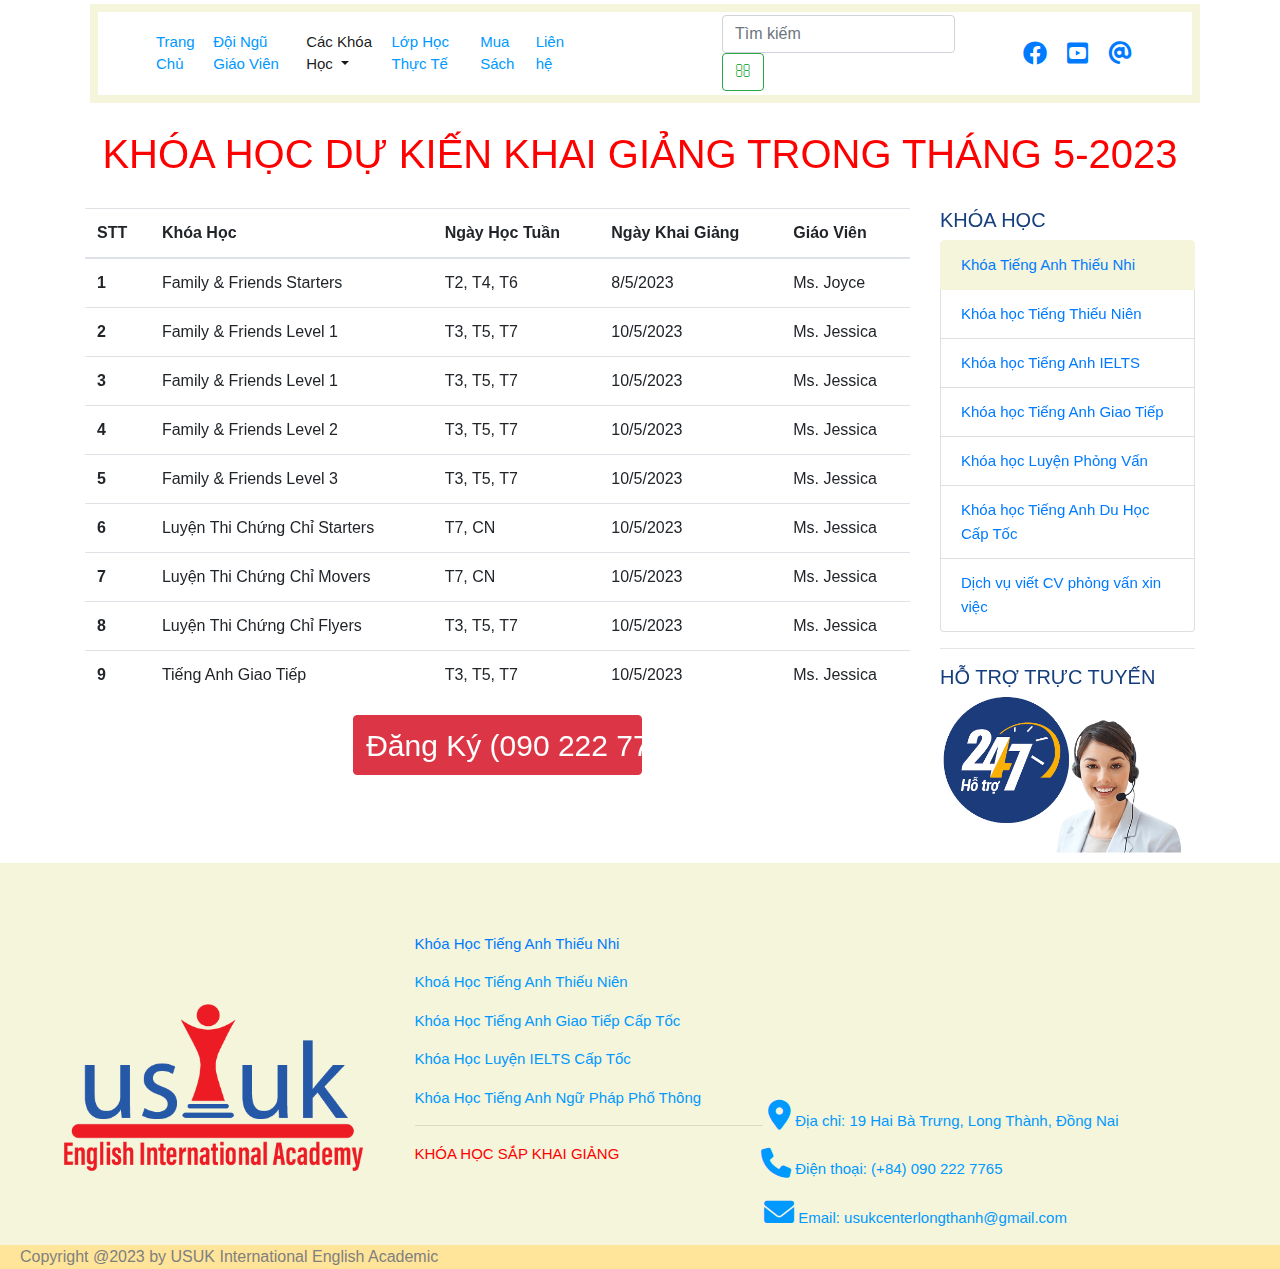
<file: cacKhoaHoc/khoaHocSapKhaiGiang.html>
<!DOCTYPE html>
<html lang="en">
  <head>
    <meta charset="UTF-8" />
    <meta http-equiv="X-UA-Compatible" content="IE=edge" />
    <meta name="viewport" content="width=device-width, initial-scale=1.0" />
    <title>USUK-Khóa Học Sắp Khai Giảng</title>
    <link
      rel="stylesheet"
      href="https://cdn.jsdelivr.net/npm/bootstrap@4.0.0/dist/css/bootstrap.min.css"
      integrity="sha384-Gn5384xqQ1aoWXA+058RXPxPg6fy4IWvTNh0E263XmFcJlSAwiGgFAW/dAiS6JXm"
      crossorigin="anonymous"
    />

    <link
      rel="stylesheet"
      href="https://cdn.jsdelivr.net/npm/bootstrap@4.0.0/dist/css/bootstrap.min.css"
      integrity="sha384-Gn5384xqQ1aoWXA+058RXPxPg6fy4IWvTNh0E263XmFcJlSAwiGgFAW/dAiS6JXm"
      crossorigin="anonymous"
    />
    <link
      rel="stylesheet"
      href="https://cdnjs.cloudflare.com/ajax/libs/font-awesome/4.7.0/css/font-awesome.min.css"
    />
    <link rel="stylesheet" href="https://cdnjs.cloudflare.com/ajax/libs/font-awesome/6.4.0/css/all.min.css">
    <link rel="stylesheet" href="https://cdnjs.cloudflare.com/ajax/libs/font-awesome/6.0.0/css/all.min.css">

    <link rel="stylesheet" href="../styles.css" />

    
  </head>
  <body>
    
    <div>
      <div class="khaigiang">
        <h1>KHÓA HỌC DỰ KIẾN KHAI GIẢNG TRONG THÁNG 5-2023</h1>
      </div>
    
      <!-- body -->
      
      
      <div class="container">
        <div class="row">
          <div class="col-lg-9">
            <table>
              <!-- table -->
              <table class="table table-hover">
                <thead>
                  <tr>
                    <th scope="col">STT</th>
                    <th scope="col">Khóa Học</th>
                    <th scope="col">Ngày Học Tuần</th>
                    <th scope="col">Ngày Khai Giảng</th>
                    <th scope="col">Giáo Viên</th>
                  </tr>
                </thead>
                <tbody>
                  <tr>
                    <th scope="row">1</th>
                    <td>Family & Friends Starters</td>
                    <td>T2, T4, T6</td>
                    <td>8/5/2023</td>
                    <td>Ms. Joyce</td>
                  </tr>
                  <tr>
                    <th scope="row">2</th>
                    <td>Family & Friends Level 1</td>
                    <td>T3, T5, T7</td>
                    <td>10/5/2023</td>
                    <td>Ms. Jessica</td>
                 
                  </tr>
                  <tr>
                    <th scope="row">3</th>
                    <td>Family & Friends Level 1</td>
                    <td>T3, T5, T7</td>
                    <td>10/5/2023</td>
                    <td>Ms. Jessica</td>
                 
                  </tr>
                  <tr>
                    <th scope="row">4</td>
                    <td>Family & Friends Level 2</td>
                    <td>T3, T5, T7</td>
                    <td>10/5/2023</td>
                    <td>Ms. Jessica</td>
                 
                  </tr>
                  <tr>
                    <th scope="row">5</th>
                    <td>Family & Friends Level 3</td>
                    <td>T3, T5, T7</td>
                    <td>10/5/2023</td>
                    <td>Ms. Jessica</td>
                 
                  </tr>

                  <tr>
                    <th scope="row">6</th>
                    <td>Luyện Thi Chứng Chỉ Starters</td>
                    <td>T7, CN</td>
                    <td>10/5/2023</td>
                    <td>Ms. Jessica</td>
                 
                  </tr>

                  <tr>
                    <th scope="row">7</th>
                    <td>Luyện Thi Chứng Chỉ Movers</td>
                    <td>T7, CN</td>
                    <td>10/5/2023</td>
                    <td>Ms. Jessica</td>
                 
                  </tr>
  
                  <tr>
                    <th scope="row">8</th>
                    <td>Luyện Thi Chứng Chỉ Flyers</td>
                    <td>T3, T5, T7</td>
                    <td>10/5/2023</td>
                    <td>Ms. Jessica</td>
                 
                  </tr>


                  <tr>
                    <th scope="row">9</th>
                    <td>Tiếng Anh Giao Tiếp</td>
                    <td>T3, T5, T7</td>
                    <td>10/5/2023</td>
                    <td>Ms. Jessica</td>
                 
                  </tr>
                </tbody>
              </table>
            </table>
                          <!-- button -->
       <center><a href="tel:+1234567890"><button type="button" class="btn btn-danger" style="width: 35%; height:60px; font-size: 30px;">Đăng Ký (090 222 7765)</button></a></center>
          </div>

        
            <!-- danh sach khoa hoc -->
            <div class="col-lg-3">
                <h5 style="color: #153e7e">KHÓA HỌC</h5>
                <ul class="list-group">
                  <li class="list-group-item active">
                    <a href="#">Khóa Tiếng Anh Thiếu Nhi</a>
                  </li>
                  <li class="list-group-item">
                    <a href="#">Khóa học Tiếng Thiếu Niên</a>
                  </li>
                  <li class="list-group-item">
                    <a href="#">Khóa học Tiếng Anh IELTS</a>
                  </li>
                  <li class="list-group-item">
                    <a href="#">Khóa học Tiếng Anh Giao Tiếp</a>
                  </li>
                  <li class="list-group-item">
                    <a href="#">Khóa học Luyện Phỏng Vấn</a>
                  </li>
                  <li class="list-group-item">
                    <a href="#">Khóa học Tiếng Anh Du Học Cấp Tốc</a>
                  </li>
                  <li class="list-group-item">
                    <a href="#">Dịch vụ viết CV phỏng vấn xin việc</a>
                  </li>
                </ul>
                <hr />
            
          <div>
            <h5 style="color: #153e7e">HỖ TRỢ TRỰC TUYẾN</h5>
            <img
              src="../images/ho-tro.png"
              alt="hotro"
              height="auto"
              width="100%"
              style="position: relative"
            />
          </div>
      
                <!-- <img
                  src="./images/PROMOTION.png"
                  alt="khuyenmai"
                  height="auto"
                  width="100%"
                  style="position: relative"
                /> -->
            

          </div>
        </div>
 
      </div>


      <!-- footer -->
      <footer class="footer">
        <div class="footer_grid">
          <div class="footer_grid-item1">
            <img src="../images/logousk.png" alt="logo">
    
          </div>
          <div class="footer_grid-item2">
            <p><a href="../cacKhoaHoc/thieuNhi.html">Khóa Học Tiếng Anh Thiếu Nhi</a></p>
            <p>Khoá Học Tiếng Anh Thiếu Niên</p>
            <p>Khóa Học Tiếng Anh Giao Tiếp Cấp Tốc</p>
            <p>Khóa Học Luyện IELTS Cấp Tốc</p>
            <p>Khóa Học Tiếng Anh Ngữ Pháp Phổ Thông</p>
            <hr>
            <a style="color: red;" href="../cacKhoaHoc/khoaHocSapKhaiGiang.html">KHÓA HỌC SẮP KHAI GIẢNG</a>
          </div>
          <div class="footer_grid-item3">
            <div id="map" style="padding-right: 150px; padding-bottom: 10px;">
              <iframe "um-"
                src="https://www.google.com/maps/embed?pb=!1m18!1m12!1m3!1d3919.393789991434!2d106.95354599999999!3d10.7811215!2m3!1f0!2f0!3f0!3m2!1i1024!2i768!4f13.1!3m3!1m2!1s0x31751f2ead438e0d%3A0x57b81476e3049d36!2zMTkgSGFpIELDoCBUcsawbmcsIFRULiBMb25nIFRow6BuaCwgTG9uZyBUaMOgbmgsIMSQ4buTbmcgTmFp!5e0!3m2!1sen!2s!4v1665562064018!5m2!1sen!2s"
                width="100%" height="auto" style="border:0;" allowfullscreen="" loading="lazy"
                referrerpolicy="no-referrer-when-downgrade"></iframe>
            </div>
            <p><i class="fas fa-map-marker-alt" style="font-size: 30px;"></i>
              Địa chỉ: 19 Hai Bà Trưng, Long Thành, Đồng Nai</p>
            <p style="margin-left: -7px;"><i class="fa fa-phone" style="font-size: 30px;"></i>
              Điện thoại: (+84) 090 222 7765 </p>
            <p style="margin-left: -19px;"><i class="fa fa-envelope" style="font-size: 30px; color:#0099ff;"></i>
              Email: usukcenterlongthanh@gmail.com</p>
    
          </div>
    
        </div>
        <!-- Copyright -->
        <!-- Copyright -->
        <div class="copyright">
          <p style="margin-bottom: 0px; color: gray;">Copyright @2023 by USUK International English Academic</p>
        </div>
      </footer>
    </div>





    <script
      src="https://code.jquery.com/jquery-3.2.1.slim.min.js"
      integrity="sha384-KJ3o2DKtIkvYIK3UENzmM7KCkRr/rE9/Qpg6aAZGJwFDMVNA/GpGFF93hXpG5KkN"
      crossorigin="anonymous"
    ></script>
    <script
      src="https://cdn.jsdelivr.net/npm/popper.js@1.12.9/dist/umd/popper.min.js"
      integrity="sha384-ApNbgh9B+Y1QKtv3Rn7W3mgPxhU9K/ScQsAP7hUibX39j7fakFPskvXusvfa0b4Q"
      crossorigin="anonymous"
    ></script>
    <script
      src="https://cdn.jsdelivr.net/npm/bootstrap@4.0.0/dist/js/bootstrap.min.js"
      integrity="sha384-JZR6Spejh4U02d8jOt6vLEHfe/JQGiRRSQQxSfFWpi1MquVdAyjUar5+76PVCmYl"
      crossorigin="anonymous"
    ></script>
    <script src="../header.js"></script>
  </body>
</html>
</file>
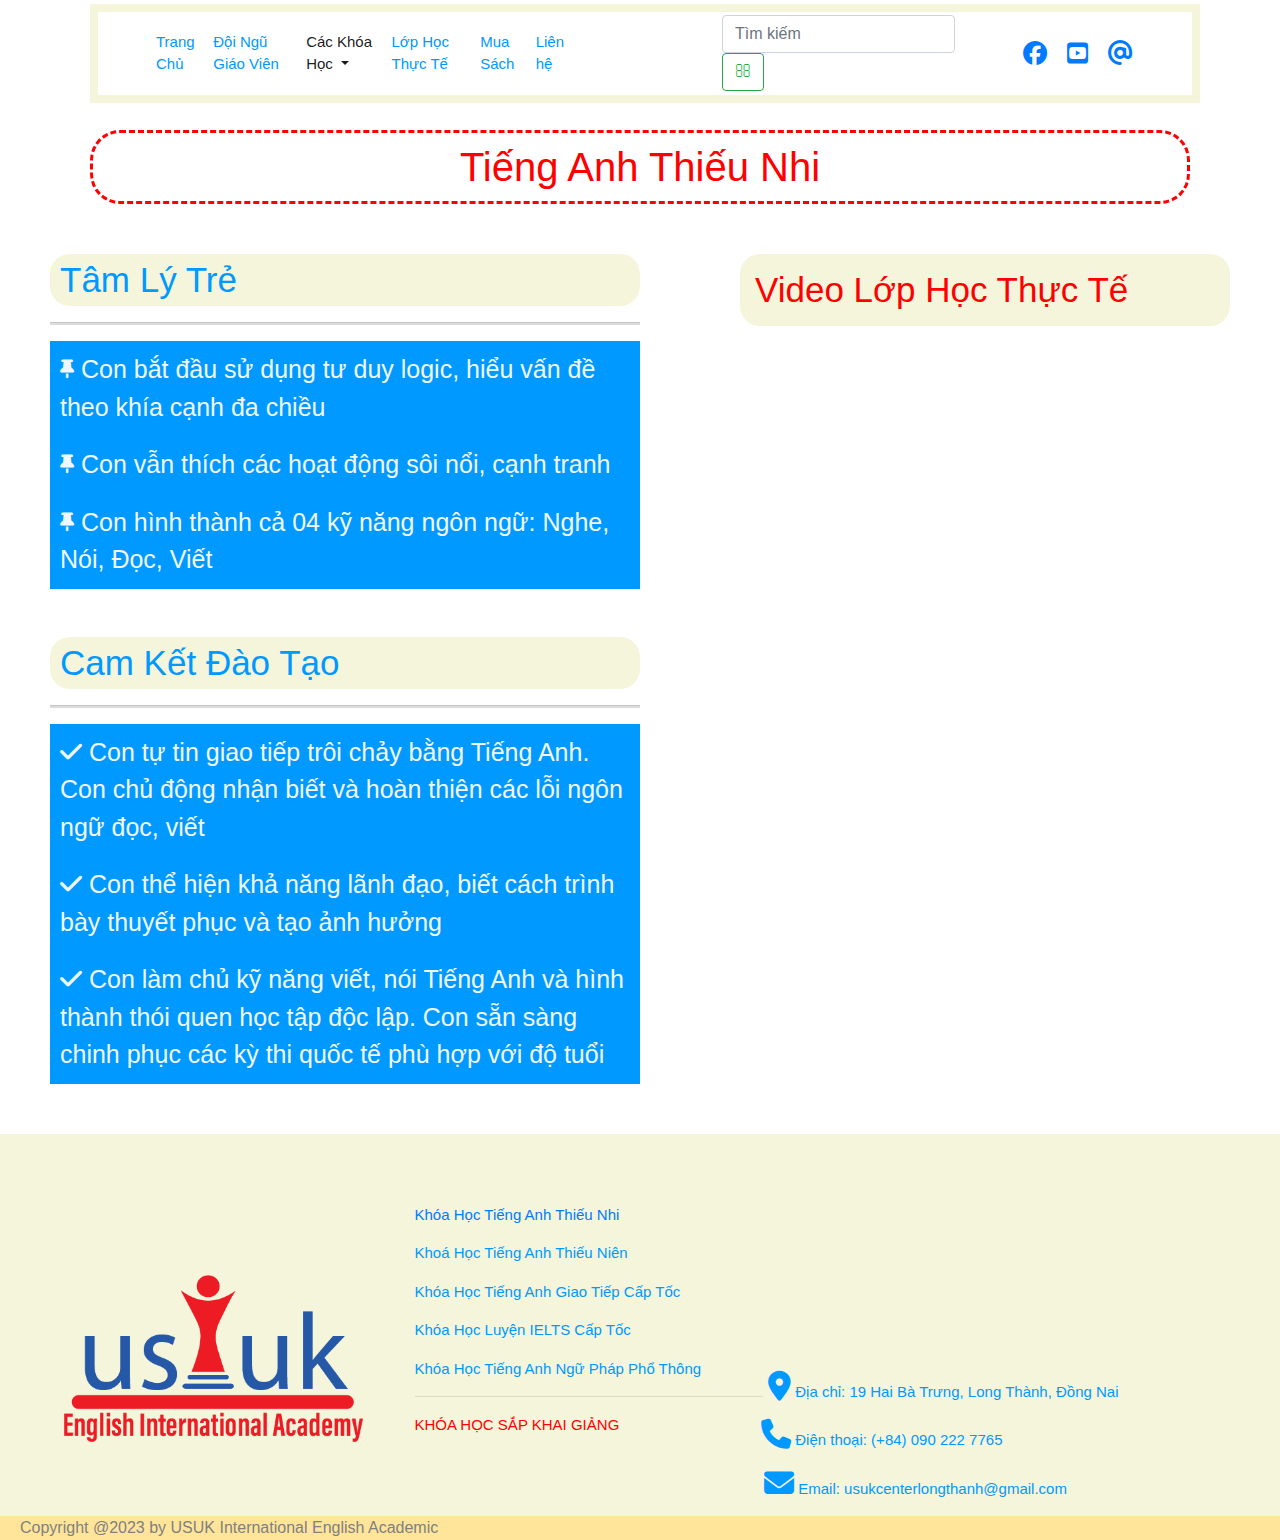
<file: cacKhoaHoc/thieuNhi.html>
<!DOCTYPE html>
<html lang="en">
  <head>
    <meta charset="UTF-8" />
    <meta http-equiv="X-UA-Compatible" content="IE=edge" />
    <meta name="viewport" content="width=device-width, initial-scale=1.0" />
    <title>USUK-Tiếng Anh Thiếu Nhi</title>


    <link
      rel="stylesheet"
      href="https://cdn.jsdelivr.net/npm/bootstrap@4.0.0/dist/css/bootstrap.min.css"
      integrity="sha384-Gn5384xqQ1aoWXA+058RXPxPg6fy4IWvTNh0E263XmFcJlSAwiGgFAW/dAiS6JXm"
      crossorigin="anonymous"
    />
    <link rel="stylesheet" href="https://cdnjs.cloudflare.com/ajax/libs/font-awesome/6.4.0/css/all.min.css" />
    
    <link rel="stylesheet" href="../styles.css" />
   

  </head>
  <body>
    <div>
      <h1 class="cttn">Tiếng Anh Thiếu Nhi</h1>
    </div>
    <div class="cttn_nd">
      <div class="cttn_nd1">
        <h5>Tâm Lý Trẻ</h5>
        <hr style="background-color: gainsboro; height: 2px" />

        <p>
          <i class="fa-solid fa-thumbtack fa-xs"></i>
          Con bắt đầu sử dụng tư duy logic, hiểu vấn đề theo khía cạnh đa chiều
        </p>
        <p>
          <i class="fa-solid fa-thumbtack fa-xs"></i> Con vẫn thích các hoạt động sôi
          nổi, cạnh tranh
        </p>
        <p>
          <i class="fa-solid fa-thumbtack fa-xs" "></i> Con hình thành cả 04 kỹ năng
          ngôn ngữ: Nghe, Nói, Đọc, Viết
        </p>
        <br />
        <br />
        <h5>Cam Kết Đào Tạo</h5>
        <hr style="background-color: gainsboro; height: 2px" />
        <p>
            <i class="fa-solid fa-check"></i></i>
           Con tự tin giao tiếp trôi chảy bằng Tiếng Anh. Con chủ động nhận biết
          và hoàn thiện các lỗi ngôn ngữ đọc, viết
        </p>
        <p><i class="fa-solid fa-check"></i>
           Con thể hiện khả năng lãnh đạo, biết cách trình bày thuyết phục và tạo
          ảnh hưởng
        </p>
        <p><i class="fa-solid fa-check"></i>
           Con làm chủ kỹ năng viết, nói Tiếng Anh và hình thành thói quen học
          tập độc lập. Con sẵn sàng chinh phục các kỳ thi quốc tế phù hợp với độ
          tuổi
        </p>
      </div>
      <div class="cttn_nd2">
        <h5>Video Lớp Học Thực Tế</h5>
        <br />
        <iframe
          style="align-items: center"
          width="100%"
          height="500"
          src="https://www.youtube.com/embed/3rgY867P7EY"
          title="YouTube video player"
          frameborder="0"
          allow="accelerometer; autoplay; clipboard-write; encrypted-media; gyroscope; picture-in-picture; web-share"
          allowfullscreen
        ></iframe>
      </div>
    </div>
    <!-- DANH MUC -->
    <!-- footer -->
    <footer class="footer">
      <div class="footer_grid">
        <div class="footer_grid-item1">
          <img src="../images/logousk.png" alt="logo">
  
        </div>
        <div class="footer_grid-item2">
          <p><a href="../cacKhoaHoc/thieuNhi.html">Khóa Học Tiếng Anh Thiếu Nhi</a></p>
          <p>Khoá Học Tiếng Anh Thiếu Niên</p>
          <p>Khóa Học Tiếng Anh Giao Tiếp Cấp Tốc</p>
          <p>Khóa Học Luyện IELTS Cấp Tốc</p>
          <p>Khóa Học Tiếng Anh Ngữ Pháp Phổ Thông</p>
          <hr>
          <a style="color: red;" href="../cacKhoaHoc/khoaHocSapKhaiGiang.html">KHÓA HỌC SẮP KHAI GIẢNG</a>
        </div>
        <div class="footer_grid-item3">
          <div id="map" style="padding-right: 150px; padding-bottom: 10px;">
            <iframe "um-"
              src="https://www.google.com/maps/embed?pb=!1m18!1m12!1m3!1d3919.393789991434!2d106.95354599999999!3d10.7811215!2m3!1f0!2f0!3f0!3m2!1i1024!2i768!4f13.1!3m3!1m2!1s0x31751f2ead438e0d%3A0x57b81476e3049d36!2zMTkgSGFpIELDoCBUcsawbmcsIFRULiBMb25nIFRow6BuaCwgTG9uZyBUaMOgbmgsIMSQ4buTbmcgTmFp!5e0!3m2!1sen!2s!4v1665562064018!5m2!1sen!2s"
              width="100%" height="auto" style="border:0;" allowfullscreen="" loading="lazy"
              referrerpolicy="no-referrer-when-downgrade"></iframe>
          </div>
          <p><i class="fas fa-map-marker-alt" style="font-size: 30px;"></i>
            Địa chỉ: 19 Hai Bà Trưng, Long Thành, Đồng Nai</p>
          <p style="margin-left: -7px;"><i class="fa fa-phone" style="font-size: 30px;"></i>
            Điện thoại: (+84) 090 222 7765 </p>
          <p style="margin-left: -19px;"><i class="fa fa-envelope" style="font-size: 30px; color:#0099ff;"></i>
            Email: usukcenterlongthanh@gmail.com</p>
  
        </div>
  
      </div>
      <!-- Copyright -->
      <!-- Copyright -->
      <div class="copyright">
        <p style="margin-bottom: 0px; color: gray;">Copyright @2023 by USUK International English Academic</p>
      </div>
    </footer>
    
    

    <script
      src="https://code.jquery.com/jquery-3.2.1.slim.min.js"
      integrity="sha384-KJ3o2DKtIkvYIK3UENzmM7KCkRr/rE9/Qpg6aAZGJwFDMVNA/GpGFF93hXpG5KkN"
      crossorigin="anonymous"
    ></script>
    <script
      src="https://cdn.jsdelivr.net/npm/popper.js@1.12.9/dist/umd/popper.min.js"
      integrity="sha384-ApNbgh9B+Y1QKtv3Rn7W3mgPxhU9K/ScQsAP7hUibX39j7fakFPskvXusvfa0b4Q"
      crossorigin="anonymous"
    ></script>
    <script
      src="https://cdn.jsdelivr.net/npm/bootstrap@4.0.0/dist/js/bootstrap.min.js"
      integrity="sha384-JZR6Spejh4U02d8jOt6vLEHfe/JQGiRRSQQxSfFWpi1MquVdAyjUar5+76PVCmYl"
      crossorigin="anonymous"
    ></script>
    <script src="../header.js"></script>
  </body>
</html>
</file>
<file: styles.css>
@import url("https://fonts.googleapis.com/css2?family=Spartan:wght@100;200;300;400;500;600;700;800;900&display=swap");

* {
  font-family: "Segoe UI", Tahoma, Geneva, Verdana, sans-serif;
}

html {
  box-sizing: border-box;
}

.nav {
  margin-bottom: 50px;
  font-size: large;
  padding-left: 25px;
  padding-right: 15px;
}

.giaoVien {
  border-style: dashed;
  /* background-color:#cc99ff; */
  border-radius: 15px;
}

.chungchi {
  margin-top: 20px;
}

.footer {
  background-color: beige;
  height: 100px;
  width: auto;
  padding-top: 20px;
  margin-top: 50px;
}

.navbar navbar-light {
  margin-right: 0%;
  margin-left: 0%;
}

.navbar {
  padding: 0em 0em;
  margin: 0.2em 0.5em;
  margin-left: 50px;
  margin-right: 50px;
}

.bg-light {
  background-color: white !important;
}

.dropdown-menu:hover {
  color: red;
}

.navbar-light .navbar-nav .nav-link {
  color: #0099ff;
}

.navbar-light .navbar-nav .nav-link.disabled {
  color: #0099ff;
}



/* form */

body {
  font-family: Arial, Helvetica, sans-serif;
}

* {
  box-sizing: border-box;
}

/* Style inputs */
input[type="text"],
select,
textarea {
  width: 100%;
  padding: 12px;
  border: 1px solid #ccc;
  margin-top: 6px;
  margin-bottom: 16px;
  resize: vertical;
}

input[type="email"],
select,
textarea {
  width: 100%;
  padding: 12px;
  border: 1px solid #ccc;
  margin-top: 6px;
  margin-bottom: 16px;
  resize: vertical;
}

input[type="number"],
select,
textarea {
  width: 100%;
  padding: 12px;
  border: 1px solid #ccc;
  margin-top: 6px;
  margin-bottom: 16px;
  resize: vertical;
}

input[type="submit"] {
  background-color: #04aa6d;
  color: white;
  padding: 12px 20px;
  border: none;
  cursor: pointer;
}

input[type="submit"]:hover {
  background-color: #45a049;
}

/* Style the container/contact section */
.lienhethongtin .container {
  border-radius: 5px;
  background-color: #f2f2f2;
  padding: 10px;
}

/* Create two columns that float next to eachother */
.column {
  float: left;
  width: 50%;
  margin-top: 6px;
  padding: 20px;
}

/* Clear floats after the columns */
.row:after {
  content: "";
  display: table;
  clear: both;
}

/* Responsive layout - when the screen is less than 600px wide, make the two columns stack on top of each other instead of next to each other */
@media screen and (max-width: 600px) {

  .column,
  input[type="submit"] {
    width: 100%;
    margin-top: 0;
  }
}

/* lienhenchungtoi */
.lienhechungtoi {
  margin-left: 20px;
  margin-right: 20px;
}

table.center {
  margin-left: auto;
  margin-right: auto;
}

/* footer */
.footer {
  background-color: beige;
  height: 100px;
  width: auto;
  padding-top: 20px;
  margin-top: 50px;
}

html {
  box-sizing: border-box;
}

.nav {
  position: sticky;
  top: 0px;
  margin-bottom: 50px;
  font-size: large;
  z-index: 999;
  padding-left: 25px;
  padding-right: 15px;
  background-color: white;
}

.giaoVien {
  border-style: dashed;
  /* background-color:#cc99ff; */
  border-radius: 15px;
}

.hinhGV {
  float: left;
  width: 200px;
  height: 200px;
  padding-right: 15px;
  padding-top: 10px;
}

.chungchi {
  margin-top: 20px;

}

.navbar navbar-light {
  margin-right: 0%;
  margin-left: 0%;
}

.navbar {
  padding: 0em 0em;
  margin: 0.2em 0.5em;
  margin-left: 50px;
  margin-right: 50px;
}

.bg-light {
  background-color: white !important;
}

.dropdown-menu:hover {
  color: red;
}

.navbar-light .navbar-nav .nav-link {
  color: #0099ff;
}

.navbar-light .navbar-nav .nav-link.disabled {
  color: #0099ff;
}

.socialmedia {
  margin-left: 50px;
  size: 4;
}

.socialmedia span {
  display: flex;
  align-items: center;
  justify-content: center;
}

.socialmedia a {
  display: grid;
  list-style: none;
  padding: 10px;
  position: relative;
}

.socialmedia i {
  padding: 0;
  font-size: 24px;
}

.fa {
  color: #0099ff;
  height: 30px;
  width: 30px;
  font-size: 30px;
}

.fa-youtube,
.fa-envelope {
  color: red;
  height: 30px;
  width: 30px;
  font-size: 30px;
  margin-left: 15px;
}

/* danh muc  */
.list-group-item.active {
  z-index: 2;
  color: #fff;
  background-color: beige;
  border-color: beige;
}

a:hover {
  color: red;
  text-decoration: none;
}

/* footer */
.footer {
  background-color: beige;
  height: 100px;
  width: auto;
  padding-top: 20px;
  margin-top: 50px;
}

/* this is Thanh */
.section-p1 {
  padding: 40px 80px;
  box-sizing: border-box;
  font-family: sans-serif;
}

.section-p1 h1 {
  font-size: 50px;
  line-height: 64px;
  color: #222;
}

.section-p1 h2 {
  font-size: 46px;
  line-height: 54px;
  color: #222;
}

.section-p1 h4 {
  font-size: 20px;
  color: #222;
}

.section-p1 h6 {
  font-weight: 700;
  font-size: 12px;
}

.section-p1 p {
  font-size: 16px;
  color: #465b52;
  margin: 15px 0 20px 0;
}

#product1 {
  text-align: center;
}

#product1 .pro {
  width: 23%;
  min-width: 250px;
  padding: 10px 12px;
  border: 1px solid #e7d9cc;
  border-radius: 25px;
  cursor: pointer;
  box-shadow: 20px 20px 30px rgba(0, 0, 0, 0.02);
  margin: 15px 0;
  transition: 0.3s ease;
  position: relative;
}

#product1 .pro:hover {
  box-shadow: 20px 20px 30px rgba(0, 0, 0, 0.06);
}

#product1 .pro img {
  max-height: 300px;
  max-width: 300px;
  border-radius: 20px;
}

#product1 .pro .desc {
  text-align: start;
  padding: 10px 0;
}

#product1 .pro .desc span {
  color: #606063;
  font-size: 12px;
}

#product1 .pro .desc h5 {
  padding-top: 7px;
  color: #1a1a1a;
  font-size: 14px;
}

#product1 .pro .desc .star {
  font-size: 12px;
  color: rgb(243, 181, 25);
}

#product1 .pro .desc h4 {
  padding-top: 7px;
  font-size: 15px;
  font-weight: 700;
}

#product1 .pro .cart {
  width: 40px;
  height: 40px;
  line-height: 40px;
  border-radius: 50px;
  background-color: #e8f6ea;
  font-weight: 500;
  color: #088178;
  border: 1px solid #088178;
  position: absolute;
  bottom: 10px;
  right: 10px;
}

#product1 .pro-container {
  display: flex;
  justify-content: space-between;
  padding-top: 20px;
  flex-wrap: wrap;
}

#hero {
  background-image: url("img/hero4.jpg");
  height: 100%;
  width: 100%;
  background-size: cover;
  background-position: top 25% right 10%;
  padding: 0 80px;
  display: flex;
  flex-direction: column;
  align-items: flex-start;
  justify-content: start;
  text-align: left;
}

#hero h4 {
  padding-bottom: 15px;
}

#hero h1 {
  color: #088178;
}

#hero button {
  color: #088178;
  background-color: white;
  border: 1px solid #1a1a1a;
  padding: 14px 80px 14px 65px;
  background-repeat: no-repeat;
  cursor: pointer;
  font-weight: 700;
  font-size: 15px;
  border-radius: 20px;
}

#feature {
  display: flex;
  align-items: center;
  justify-content: space-between;
  flex-wrap: wrap;
  margin-right: 0px;
  margin-left: 0px;
  padding: 0 250px;
}

#feature .fe-box {
  width: 180px;
  max-height: 200px;
  text-align: center;
  padding: 25px 15px;
  box-shadow: 20px 20px 34px rgba(0, 0, 0, 0.03);
  border: 1px solid #cce7d0;
  border-radius: 4px;
  margin: 15px 0;
}

#feature .fe-box:hover {
  box-shadow: 10px 10px 54px rgba(70, 62, 221, 0.1);
}

#feature .fe-box img {
  width: 100%;
  margin-bottom: 10px;
}

#feature .fe-box h6 {
  padding: 9px 8px 6px 8px;
  line-height: 1;
  border-radius: 4px;
  color: #088178;
  background-color: #fddde4;
}

#feature .fe-box:nth-child(2) h6 {
  background-color: #cdebbc;
}

#feature .fe-box:nth-child(3) h6 {
  background-color: #d1e8f2;
}

#feature .fe-box:nth-child(4) h6 {
  background-color: #cdd4f8;
}

#feature .fe-box:nth-child(5) h6 {
  background-color: #f6dbf6;
}

#feature .fe-box:nth-child(6) h6 {
  background-color: #fff2e5;
}

#pagination {
  text-align: center;
}

#pagination a {
  text-decoration: none;
  background-color: #088178;
  padding: 15px 20px;
  border-radius: 4px;
  color: #fff;
  font-weight: 600;
}

#pagination a i {
  font-size: 16px;
  font-weight: 600;
}

#prodetails .single-pro-image {
  width: 40%;
  margin-right: 50px;
}

.small-img-group {
  display: flex;
  justify-content: space-between;
}

.small-img-col {
  flex-basis: 24%;
  cursor: pointer;
}

#prodetails {
  display: flex;
  margin-top: 20px;
  justify-content: center;
  align-content: center;
}

#prodetails .single-pro-detail {
  width: 50%;
  padding-top: 30px;
}

#prodetails .single-pro-detail h4 {
  padding: 40px 0 20px 0;
}

#prodetails .single-pro-detail h2 {
  font-size: 26px;
}

#prodetails .single-pro-detail select {
  display: block;
  padding: 5px 10px;
  margin-bottom: 10px;
}

#prodetails .single-pro-detail input {
  width: 50px;
  height: 47px;
  padding-left: 10px;
  font-size: 16px;
  margin-right: 10px;
}

#prodetails .single-pro-detail input:focus {
  outline: none;
}

#prodetails .single-pro-detail button {
  background-color: #088178;
  color: #fff;
  cursor: pointer;
}

#prodetails .single-pro-detail span {
  line-height: 25px;
}

/* footer */
.footer {
  background-color: beige;
  height: fit-content;
  width: 100%;
  margin-top: 10px;
}

.footer_grid {
  display: grid;
  grid-template-columns: auto auto auto;
  padding-top: 50px;
  color: #0099ff;
  text-align: left;
}

.footer_grid p,
a {
  font-size: 15px;
}

.footer img {
  padding-top: 20px;
  padding-left: 10px;
  padding-bottom: 20px;
  margin-right: 0px;
}

.footer_grid-item3 {
  padding-top: 0px;
  margin: 0px;
  padding-left: 5px;
  text-align: left;
}

.footer_grid-item1 {
  display: flex;
  align-items: center;
  justify-content: center;
}

.footer_grid-item1 img {
  max-width: 75%;
  max-height: 75%;
}

/* copyright */
.copyright {
  background-color: #ffe599;
  padding-left: 20px;
}

/* khai giang */
.khaigiang {
  position: sticky;
  top: 0px;
  text-align: center;
  color: red;
  margin-top: 20px;
  margin-bottom: 30px;
}


/* chuong trinh thieu nhi */
.cttn {
  background-color: white;
  color: red;
  text-align: center;
  margin: 10px 90px;
  border-radius: 30px;
  padding: 10px;
  border-style: dashed;
}

.cttn_nd {
  display: grid;
  grid-template-columns: 50% 50%;
  /* grid-template-rows: repeat(2, 50px); */
  gap: 100px;
  border-radius: 20px;
  margin: 50px;
}

/* .cttn_nd1 {
        background-color: #0099ff;
      } */

.cttn_nd1 h5 {
  text-align: left;
  color: #0099ff;
  font-size: 35px;
  /* margin-top: 30px; */
  background: beige;
  border-radius: 20px;
  padding: 5px 10px;
}

.cttn_nd2 h5 {
  color: red;
  font-size: 35px;
  /* margin-top: 30px; */
  background: beige;
  border-radius: 20px;
  padding: 15px;
  text-align: left;
}

.cttn_nd1 p {
  padding: 10px;
  font-size: 25px;
  color: aliceblue;
  background-color: #0099ff;
  margin: 0px;
}

.cttn_nd2 {
  margin-right: 100px;
}

#login-sec form {
  border: 3px solid #f1f1f1;
}

#login-sec input[type=text],
#login-sec input[type=password] {
  width: 100%;
  padding: 12px 20px;
  margin: 8px 0;
  display: inline-block;
  border: 1px solid #ccc;
  box-sizing: border-box;
}

#login-sec button {
  background-color: #dc3545;
  color: white;
  padding: 14px 20px;
  margin: 8px 0;
  border: none;
  cursor: pointer;
  width: 100%;
}

#login-sec button:hover {
  opacity: 0.8;
}

#login-sec .cancelbtn {
  width: auto;
  padding: 10px 18px;
  background-color: #f44336;
}

#login-sec .imgcontainer {
  text-align: center;
  margin: 24px 0 12px 0;
}

#login-sec img.avatar {
  width: 40%;
  border-radius: 50%;
}

#login-sec .container {
  padding: 16px;
  border-radius: 5px;
  background-color: whitesmoke;

}

#login-sec span.psw {
  float: right;
  padding-top: 16px;
}

/* Change styles for span and cancel button on extra small screens */
@media screen and (max-width: 300px) {
  span.psw {
    display: block;
    float: none;
  }

  .cancelbtn {
    width: 100%;
  }
}
</file>
